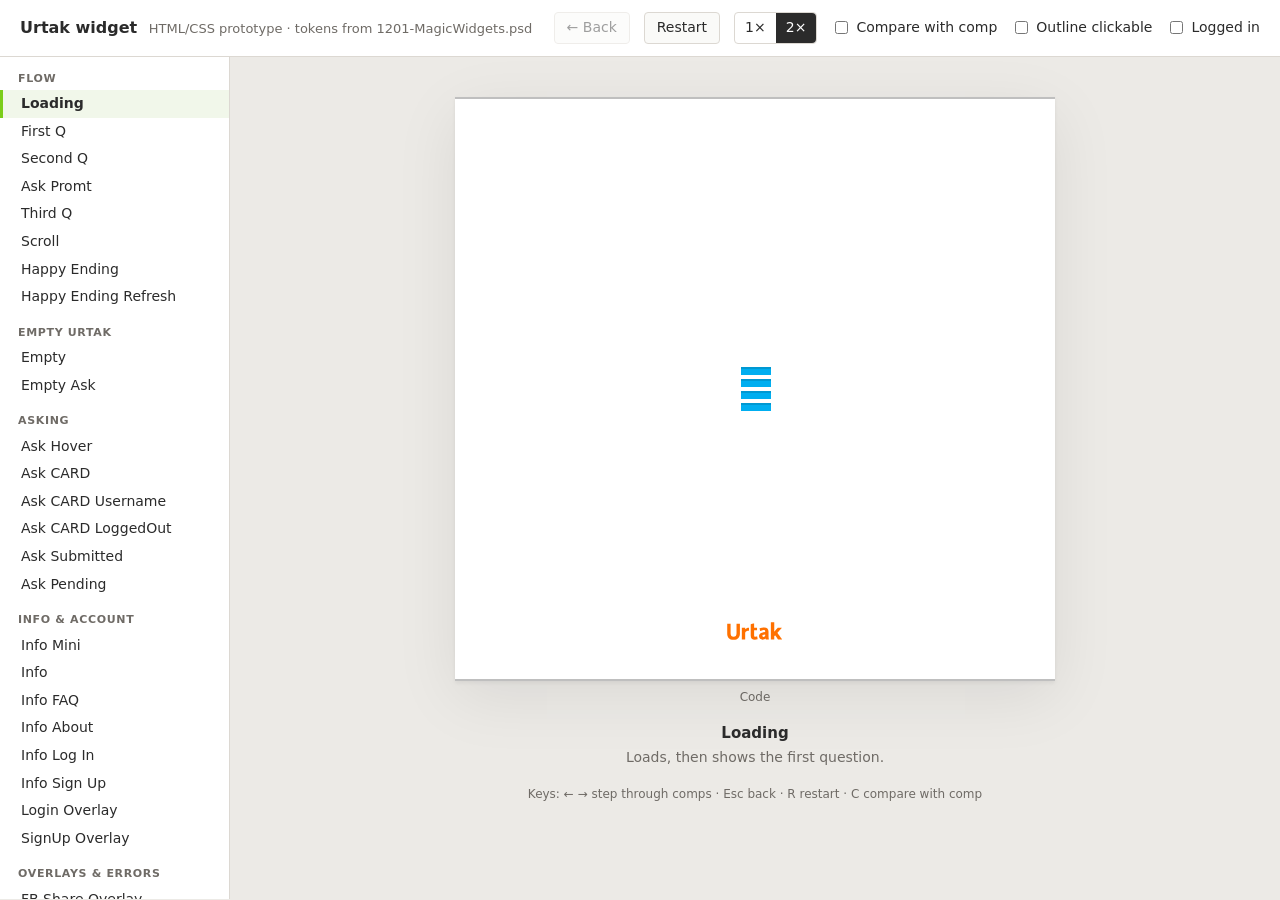
<file: prototype/index.html>
<!doctype html>
<html lang="en">
<head>
  <meta charset="utf-8">
  <meta name="viewport" content="width=device-width, initial-scale=1">
  <title>Urtak Widget Prototype</title>
  <link rel="stylesheet" href="tokens.css">
  <link rel="stylesheet" href="widget.css">
  <link rel="stylesheet" href="shell.css">
</head>
<body data-zoom="2">
<svg xmlns="http://www.w3.org/2000/svg" width="0" height="0" style="position:absolute" aria-hidden="true">
<!-- Icons: vector shapes from 1201-MagicWidgets.psd, converted to paths (hourglass drawn by hand). -->
<symbol id="i-down" viewBox="0 0 26 12"><path d="M24.46 1.00 C24.46 1.00 12.74 11.00 12.74 11.00 C12.74 11.00 1.02 1.00 1.02 1.00 C1.02 1.00 24.46 1.00 24.46 1.00 Z"/></symbol>
<symbol id="i-up" viewBox="0 0 26 13"><path d="M1.54 11.00 C1.54 11.00 13.26 1.00 13.26 1.00 C13.26 1.00 24.98 11.00 24.98 11.00 C24.98 11.00 1.54 11.00 1.54 11.00 Z"/></symbol>
<symbol id="i-link-circle" viewBox="0 0 23 23"><path d="M11.00 1.00 C16.52 1.00 21.00 5.48 21.00 11.00 C21.00 16.52 16.52 21.00 11.00 21.00 C5.48 21.00 1.00 16.52 1.00 11.00 C1.00 5.48 5.48 1.00 11.00 1.00 Z"/></symbol>
<symbol id="i-link" viewBox="0 0 14 14"><path fill-rule="evenodd" d="M11.84 5.66 C12.48 5.03 12.52 4.03 11.94 3.45 C11.94 3.45 10.52 2.03 10.52 2.03 C9.94 1.45 8.94 1.49 8.31 2.13 C8.31 2.13 5.99 4.44 5.99 4.44 C5.69 4.74 5.53 5.11 5.50 5.49 C5.12 5.52 4.75 5.69 4.45 5.98 C4.45 5.98 2.13 8.30 2.13 8.30 C1.50 8.94 1.45 9.93 2.04 10.52 C2.04 10.52 3.45 11.93 3.45 11.93 C4.04 12.52 5.03 12.47 5.67 11.83 C5.67 11.83 7.98 9.52 7.98 9.52 C8.28 9.22 8.44 8.85 8.48 8.47 C8.85 8.44 9.23 8.27 9.53 7.98 C9.53 7.98 11.84 5.66 11.84 5.66 Z M8.82 7.27 C8.61 7.48 8.27 7.49 8.08 7.30 C8.08 7.30 8.44 7.66 8.44 7.66 C8.44 7.66 7.66 8.43 7.66 8.43 C7.66 8.43 7.31 8.07 7.31 8.07 C7.50 8.27 7.49 8.60 7.28 8.81 C7.28 8.81 4.96 11.13 4.96 11.13 C4.75 11.34 4.42 11.35 4.22 11.16 C4.22 11.16 2.81 9.75 2.81 9.75 C2.62 9.55 2.63 9.22 2.84 9.01 C2.84 9.01 5.16 6.69 5.16 6.69 C5.36 6.48 5.70 6.47 5.90 6.66 C5.90 6.66 5.54 6.31 5.54 6.31 C5.54 6.31 6.31 5.53 6.31 5.53 C6.31 5.53 6.67 5.89 6.67 5.89 C6.48 5.70 6.49 5.36 6.70 5.15 C6.70 5.15 9.01 2.84 9.01 2.84 C9.22 2.62 9.56 2.61 9.75 2.80 C9.75 2.80 11.17 4.22 11.17 4.22 C11.36 4.41 11.34 4.75 11.13 4.96 C11.13 4.96 8.82 7.27 8.82 7.27 Z M8.92 5.05 C8.72 4.86 8.04 5.22 7.41 5.86 C7.41 5.86 7.02 6.24 7.02 6.24 C7.02 6.24 6.25 7.01 6.25 7.01 C6.25 7.01 5.86 7.40 5.86 7.40 C5.23 8.03 4.86 8.72 5.06 8.91 C5.25 9.10 5.93 8.74 6.57 8.10 C6.57 8.10 6.96 7.72 6.96 7.72 C6.96 7.72 7.73 6.95 7.73 6.95 C7.73 6.95 8.11 6.56 8.11 6.56 C8.75 5.93 9.11 5.25 8.92 5.05 Z"/></symbol>
<symbol id="i-fb-circle" viewBox="0 0 23 23"><path fill-rule="evenodd" d="M11.00 1.00 C16.52 1.00 21.00 5.48 21.00 11.00 C21.00 16.52 16.52 21.00 11.00 21.00 C5.48 21.00 1.00 16.52 1.00 11.00 C1.00 5.48 5.48 1.00 11.00 1.00 Z M11.86 10.87 C11.86 10.87 11.87 9.48 11.87 9.48 C11.87 8.75 11.94 8.36 12.98 8.36 C12.98 8.36 14.37 8.36 14.37 8.36 C14.37 8.36 14.37 5.58 14.37 5.58 C14.37 5.58 12.14 5.58 12.14 5.58 C9.47 5.58 8.53 6.93 8.53 9.20 C8.53 9.20 8.53 10.87 8.53 10.87 C8.53 10.87 6.86 10.87 6.86 10.87 C6.86 10.87 5.72 10.87 5.72 10.87 C5.72 10.87 5.72 13.66 5.72 13.66 C5.72 13.66 6.86 13.66 6.86 13.66 C6.86 13.66 8.53 13.66 8.53 13.66 C8.53 13.66 8.53 21.73 8.53 21.73 C8.53 21.73 11.86 21.73 11.86 21.73 C11.86 21.73 11.86 13.66 11.86 13.66 C11.86 13.66 14.09 13.66 14.09 13.66 C14.09 13.66 14.39 10.87 14.39 10.87 C14.39 10.87 11.86 10.87 11.86 10.87 Z"/></symbol>
<symbol id="i-tw-circle" viewBox="0 0 23 23"><path fill-rule="evenodd" d="M11.00 1.00 C16.52 1.00 21.00 5.48 21.00 11.00 C21.00 16.52 16.52 21.00 11.00 21.00 C5.48 21.00 1.00 16.52 1.00 11.00 C1.00 5.48 5.48 1.00 11.00 1.00 Z M14.28 11.07 C14.69 11.07 15.04 10.92 15.33 10.63 C15.62 10.34 15.77 9.99 15.77 9.58 C15.77 9.17 15.62 8.82 15.33 8.53 C15.03 8.24 14.68 8.09 14.27 8.09 C14.27 8.09 9.85 8.09 9.85 8.09 C9.85 8.09 9.85 6.60 9.85 6.60 C9.85 6.19 9.71 5.84 9.42 5.55 C9.13 5.26 8.78 5.11 8.37 5.11 C7.95 5.11 7.60 5.25 7.31 5.54 C7.02 5.83 6.87 6.18 6.87 6.60 C6.87 6.60 6.87 12.55 6.87 12.55 C6.87 13.78 7.31 14.82 8.18 15.70 C9.05 16.57 10.10 17.00 11.33 17.00 C11.33 17.00 14.28 17.00 14.28 17.00 C14.69 17.00 15.04 16.86 15.33 16.56 C15.62 16.27 15.77 15.92 15.77 15.51 C15.77 15.10 15.62 14.75 15.33 14.46 C15.04 14.17 14.68 14.02 14.28 14.02 C14.28 14.02 11.33 14.02 11.33 14.02 C10.92 14.02 10.57 13.88 10.28 13.59 C10.00 13.30 9.85 12.96 9.85 12.55 C9.85 12.55 9.85 11.07 9.85 11.07 C9.85 11.07 14.28 11.07 14.28 11.07 C14.28 11.07 14.28 11.07 14.28 11.07 Z"/></symbol>
<symbol id="i-fb-f" viewBox="0 0 10 19"><path d="M6.72 17.14 C6.72 17.14 3.77 17.14 3.77 17.14 C3.77 17.14 3.77 8.65 3.77 8.65 C3.77 8.65 1.23 8.65 1.23 8.65 C1.23 8.65 1.23 6.19 1.23 6.19 C1.23 6.19 3.77 6.19 3.77 6.19 C3.77 6.19 3.77 4.71 3.77 4.71 C3.77 2.70 4.60 1.51 6.97 1.51 C6.97 1.51 8.94 1.51 8.94 1.51 C8.94 1.51 8.94 3.97 8.94 3.97 C8.94 3.97 7.71 3.97 7.71 3.97 C6.79 3.97 6.73 4.32 6.73 4.96 C6.73 4.96 6.72 6.19 6.72 6.19 C6.72 6.19 8.95 6.19 8.95 6.19 C8.95 6.19 8.69 8.65 8.69 8.65 C8.69 8.65 6.72 8.65 6.72 8.65 C6.72 8.65 6.72 17.14 6.72 17.14 Z"/></symbol>
<symbol id="i-chev-left" viewBox="0 0 8 12"><path d="M6.98 10.41 C6.98 10.41 1.99 6.47 1.99 6.47 C1.99 6.47 6.98 1.57 6.98 1.57 C6.98 1.57 6.98 10.41 6.98 10.41 Z"/></symbol>
<symbol id="i-logo" viewBox="0 0 30 12"><path fill-rule="evenodd" d="M5.92 2.39 C5.92 2.39 5.76 2.39 5.76 2.39 C5.76 2.39 5.76 2.55 5.76 2.55 C5.76 2.55 5.76 7.12 5.76 7.12 C5.76 8.31 5.28 8.88 4.30 8.88 C3.31 8.88 2.80 8.29 2.80 7.12 C2.80 7.12 2.80 2.55 2.80 2.55 C2.80 2.55 2.80 2.39 2.80 2.39 C2.80 2.39 2.64 2.39 2.64 2.39 C2.64 2.39 1.27 2.39 1.27 2.39 C1.27 2.39 1.11 2.39 1.11 2.39 C1.11 2.39 1.11 2.55 1.11 2.55 C1.11 2.55 1.11 7.42 1.11 7.42 C1.11 7.98 1.23 8.80 1.77 9.44 C2.31 10.08 3.23 10.40 4.30 10.40 C5.38 10.40 6.14 10.07 6.71 9.45 C7.19 8.92 7.46 8.19 7.46 7.38 C7.46 7.38 7.46 2.55 7.46 2.55 C7.46 2.55 7.46 2.39 7.46 2.39 C7.46 2.39 7.30 2.39 7.30 2.39 C7.30 2.39 5.92 2.39 5.92 2.39 Z M11.99 4.34 C11.99 4.34 11.83 4.34 11.83 4.34 C11.08 4.34 10.55 4.61 10.09 5.18 C10.09 5.18 10.09 4.34 10.09 4.34 C10.09 4.34 8.57 4.34 8.57 4.34 C8.57 4.34 8.41 4.34 8.41 4.34 C8.41 4.34 8.41 4.50 8.41 4.50 C8.41 4.50 8.41 10.04 8.41 10.04 C8.41 10.04 8.41 10.19 8.41 10.19 C8.41 10.19 8.57 10.19 8.57 10.19 C8.57 10.19 9.94 10.19 9.94 10.19 C9.94 10.19 10.09 10.19 10.09 10.19 C10.09 10.19 10.09 10.04 10.09 10.04 C10.09 10.04 10.09 7.23 10.09 7.23 C10.09 5.96 11.26 5.87 11.83 5.87 C11.83 5.87 11.99 5.87 11.99 5.87 C11.99 5.87 11.99 4.34 11.99 4.34 Z M16.12 8.89 C16.12 8.89 16.09 8.73 16.09 8.73 C16.09 8.73 15.93 8.77 15.93 8.77 C15.89 8.78 15.84 8.79 15.79 8.80 C15.62 8.84 15.44 8.89 15.21 8.89 C14.74 8.89 14.56 8.68 14.56 8.15 C14.56 8.15 14.56 5.67 14.56 5.67 C14.56 5.67 15.87 5.67 15.87 5.67 C15.87 5.67 16.03 5.67 16.03 5.67 C16.03 5.67 16.03 5.51 16.03 5.51 C16.03 5.51 16.03 4.50 16.03 4.50 C16.03 4.50 16.03 4.34 16.03 4.34 C16.03 4.34 15.87 4.34 15.87 4.34 C15.87 4.34 14.56 4.34 14.56 4.34 C14.56 4.34 14.56 2.41 14.56 2.41 C14.56 2.41 14.56 2.21 14.56 2.21 C14.56 2.21 14.36 2.25 14.36 2.25 C14.36 2.25 12.98 2.58 12.98 2.58 C12.98 2.58 12.86 2.61 12.86 2.61 C12.86 2.61 12.86 2.74 12.86 2.74 C12.86 2.74 12.86 4.50 12.86 4.50 C12.86 4.50 12.86 5.51 12.86 5.51 C12.86 5.51 12.86 8.20 12.86 8.20 C12.86 9.64 13.55 10.34 14.96 10.34 C15.37 10.34 15.77 10.28 16.21 10.15 C16.21 10.15 16.34 10.11 16.34 10.11 C16.34 10.11 16.32 9.97 16.32 9.97 C16.32 9.97 16.12 8.89 16.12 8.89 Z M21.76 8.25 C21.76 8.25 21.76 6.36 21.76 6.36 C21.76 4.93 21.04 4.20 19.61 4.20 C18.78 4.20 18.03 4.44 17.40 4.68 C17.40 4.68 17.27 4.73 17.27 4.73 C17.27 4.73 17.31 4.87 17.31 4.87 C17.31 4.87 17.59 5.89 17.59 5.89 C17.59 5.89 17.64 6.06 17.64 6.06 C17.64 6.06 17.80 5.99 17.80 5.99 C18.45 5.71 19.05 5.56 19.50 5.56 C19.65 5.56 20.09 5.56 20.09 6.29 C20.09 6.29 20.09 6.56 20.09 6.56 C18.03 6.66 16.98 7.33 16.98 8.56 C16.98 9.79 17.90 10.34 18.81 10.34 C19.45 10.34 19.90 10.06 20.32 9.76 C20.34 9.86 20.36 9.97 20.39 10.08 C20.39 10.08 20.42 10.19 20.42 10.19 C20.42 10.19 20.54 10.19 20.54 10.19 C20.54 10.19 21.74 10.19 21.74 10.19 C21.74 10.19 21.92 10.19 21.92 10.19 C21.92 10.19 21.90 10.01 21.90 10.01 C21.81 9.47 21.76 8.81 21.76 8.25 Z M20.09 7.69 C20.09 7.69 20.09 8.52 20.09 8.52 C19.74 8.81 19.46 8.98 19.17 8.98 C18.84 8.98 18.68 8.80 18.68 8.43 C18.68 8.14 18.83 7.75 20.09 7.69 Z M28.39 9.94 C28.39 9.94 26.17 6.90 26.17 6.90 C26.17 6.90 28.24 4.60 28.24 4.60 C28.24 4.60 28.48 4.34 28.48 4.34 C28.48 4.34 28.13 4.34 28.13 4.34 C28.13 4.34 26.46 4.34 26.46 4.34 C26.46 4.34 26.39 4.34 26.39 4.34 C26.39 4.34 26.34 4.40 26.34 4.40 C26.34 4.40 24.63 6.41 24.63 6.41 C24.63 6.41 24.63 1.76 24.63 1.76 C24.63 1.76 24.63 1.60 24.63 1.60 C24.63 1.60 24.47 1.60 24.47 1.60 C24.47 1.60 23.09 1.60 23.09 1.60 C23.09 1.60 22.93 1.60 22.93 1.60 C22.93 1.60 22.93 1.76 22.93 1.76 C22.93 1.76 22.93 10.04 22.93 10.04 C22.93 10.04 22.93 10.19 22.93 10.19 C22.93 10.19 23.09 10.19 23.09 10.19 C23.09 10.19 24.47 10.19 24.47 10.19 C24.47 10.19 24.63 10.19 24.63 10.19 C24.63 10.19 24.63 10.04 24.63 10.04 C24.63 10.04 24.63 8.60 24.63 8.60 C24.63 8.60 25.08 8.10 25.08 8.10 C25.08 8.10 26.49 10.13 26.49 10.13 C26.49 10.13 26.54 10.19 26.54 10.19 C26.54 10.19 26.62 10.19 26.62 10.19 C26.62 10.19 28.26 10.19 28.26 10.19 C28.26 10.19 28.57 10.19 28.57 10.19 C28.57 10.19 28.39 9.94 28.39 9.94 Z"/></symbol>
<symbol id="i-check" viewBox="0 0 11 12"><path d="M4.06 10.05 C3.91 10.05 3.77 9.99 3.67 9.88 C3.67 9.88 1.38 7.43 1.38 7.43 C1.18 7.21 1.19 6.87 1.41 6.67 C1.63 6.46 1.97 6.47 2.18 6.69 C2.18 6.69 3.98 8.63 3.98 8.63 C3.98 8.63 8.24 2.00 8.24 2.00 C8.40 1.75 8.73 1.68 8.99 1.84 C9.24 2.00 9.31 2.34 9.15 2.59 C9.15 2.59 4.52 9.80 4.52 9.80 C4.43 9.94 4.28 10.04 4.11 10.05 C4.10 10.05 4.08 10.05 4.06 10.05 C4.06 10.05 4.06 10.05 4.06 10.05 Z"/></symbol>
<symbol id="i-sponsored" viewBox="0 0 12 12"><path fill-rule="evenodd" d="M6.00 0.00 C9.31 0.00 12.00 2.69 12.00 6.00 C12.00 9.31 9.31 12.00 6.00 12.00 C2.69 12.00 0.00 9.31 0.00 6.00 C0.00 2.69 2.69 0.00 6.00 0.00 Z M6.00 1.70 C8.37 1.70 10.30 3.63 10.30 6.00 C10.30 8.37 8.37 10.30 6.00 10.30 C3.63 10.30 1.70 8.37 1.70 6.00 C1.70 3.63 3.63 1.70 6.00 1.70 Z M6.00 3.40 C7.44 3.40 8.60 4.56 8.60 6.00 C8.60 7.44 7.44 8.60 6.00 8.60 C4.56 8.60 3.40 7.44 3.40 6.00 C3.40 4.56 4.56 3.40 6.00 3.40 Z"/></symbol>
<symbol id="i-twitter" viewBox="0 0 15 15"><path fill-rule="evenodd" d="M7.06 -0.12 C11.24 -0.12 14.62 3.27 14.62 7.46 C14.62 11.65 11.24 15.04 7.06 15.04 C2.89 15.04 -0.50 11.65 -0.50 7.46 C-0.50 3.27 2.89 -0.12 7.06 -0.12 Z M10.08 7.14 C10.41 7.14 10.70 7.02 10.94 6.78 C11.19 6.54 11.31 6.25 11.31 5.91 C11.31 5.58 11.19 5.29 10.94 5.05 C10.70 4.81 10.41 4.69 10.07 4.69 C10.07 4.69 6.43 4.69 6.43 4.69 C6.43 4.69 6.43 3.46 6.43 3.46 C6.43 3.12 6.31 2.83 6.07 2.59 C5.83 2.35 5.54 2.23 5.20 2.23 C4.86 2.23 4.57 2.34 4.33 2.58 C4.09 2.82 3.97 3.11 3.97 3.46 C3.97 3.46 3.97 8.36 3.97 8.36 C3.97 9.38 4.33 10.24 5.05 10.96 C5.76 11.68 6.63 12.04 7.64 12.04 C7.64 12.04 10.08 12.04 10.08 12.04 C10.41 12.04 10.70 11.92 10.94 11.68 C11.19 11.44 11.31 11.15 11.31 10.81 C11.31 10.47 11.19 10.18 10.94 9.94 C10.70 9.70 10.41 9.58 10.08 9.58 C10.08 9.58 7.64 9.58 7.64 9.58 C7.30 9.58 7.02 9.46 6.78 9.23 C6.54 8.99 6.43 8.70 6.43 8.36 C6.43 8.36 6.43 7.14 6.43 7.14 C6.43 7.14 10.08 7.14 10.08 7.14 C10.08 7.14 10.08 7.14 10.08 7.14 Z"/></symbol>
<symbol id="i-facebook" viewBox="0 0 15 16"><path fill-rule="evenodd" d="M7.53 -0.15 C11.72 -0.15 15.11 3.25 15.11 7.44 C15.11 11.63 11.72 15.02 7.53 15.02 C3.34 15.02 -0.06 11.63 -0.06 7.44 C-0.06 3.25 3.34 -0.15 7.53 -0.15 Z M7.90 7.42 C7.90 7.42 7.90 6.06 7.90 6.06 C7.90 5.46 7.96 5.14 8.82 5.14 C8.82 5.14 10.17 5.14 10.17 5.14 C10.17 5.14 10.17 2.84 10.17 2.84 C10.17 2.84 8.13 2.84 8.13 2.84 C5.92 2.84 5.14 3.96 5.14 5.83 C5.14 5.83 5.14 7.42 5.14 7.42 C5.14 7.42 3.77 7.42 3.77 7.42 C3.77 7.42 2.24 7.42 2.24 7.42 C2.24 7.42 2.24 9.51 2.24 9.51 C2.24 9.51 3.77 9.51 3.77 9.51 C3.77 9.51 5.14 9.51 5.14 9.51 C5.14 9.51 5.14 16.34 5.14 16.34 C5.14 16.34 7.90 16.34 7.90 16.34 C7.90 16.34 7.90 9.51 7.90 9.51 C7.90 9.51 10.10 9.51 10.10 9.51 C10.10 9.51 10.35 7.42 10.35 7.42 C10.35 7.42 7.90 7.42 7.90 7.42 Z"/></symbol>
<symbol id="i-star" viewBox="0 0 15 15"><path d="M7.51 -0.04 C7.51 -0.04 9.86 4.95 9.86 4.95 C9.86 4.95 15.09 4.85 15.09 4.85 C15.09 4.85 11.30 9.63 11.30 9.63 C11.30 9.63 12.64 14.99 12.64 14.99 C12.64 14.99 7.51 12.52 7.51 12.52 C7.51 12.52 2.44 14.99 2.44 14.99 C2.44 14.99 3.73 9.63 3.73 9.63 C3.73 9.63 -0.06 4.85 -0.06 4.85 C-0.06 4.85 5.17 4.95 5.17 4.95 C5.17 4.95 7.51 -0.04 7.51 -0.04 Z"/></symbol>
<symbol id="i-user" viewBox="0 0 10 12"><path d="M7.82 3.15 C7.82 4.90 6.56 6.32 5.00 6.32 C3.44 6.32 2.18 4.90 2.18 3.15 C2.18 1.39 3.44 -0.03 5.00 -0.03 C6.56 -0.03 7.82 1.39 7.82 3.15 Z M0.41 11.97 C0.41 9.04 2.46 7.03 5.00 7.03 C7.54 7.03 9.59 9.04 9.59 11.97 C9.59 11.97 0.41 11.97 0.41 11.97 Z"/></symbol>
<symbol id="i-flag" viewBox="0 0 8 13"><path fill-rule="evenodd" d="M5.04 8.67 C5.04 8.67 5.04 4.00 5.04 4.00 C5.04 4.00 7.95 6.34 7.95 6.34 C7.95 6.34 5.04 8.67 5.04 8.67 Z M0.78 12.99 C0.78 12.99 0.04 12.99 0.04 12.99 C0.04 12.99 0.04 0.49 0.04 0.49 C0.04 0.49 0.76 0.49 0.76 0.49 C0.76 0.49 0.76 0.89 0.76 0.89 C0.76 0.89 3.88 1.98 3.88 1.98 C3.88 1.98 3.88 7.47 3.88 7.47 C3.88 7.47 0.78 9.44 0.78 9.44 C0.78 9.44 0.78 12.99 0.78 12.99 Z"/></symbol>
<symbol id="i-refresh" viewBox="0 0 9 11"><path d="M1.50 6.59 C0.90 4.94 1.76 3.11 3.41 2.51 C4.04 2.28 4.71 2.26 5.36 2.44 C5.36 2.44 4.87 4.02 4.87 4.02 C4.87 4.02 7.52 2.62 7.52 2.62 C7.52 2.62 6.12 -0.03 6.12 -0.03 C6.12 -0.03 5.69 1.36 5.69 1.36 C4.81 1.11 3.89 1.14 3.03 1.45 C0.79 2.26 -0.36 4.74 0.45 6.97 C0.45 6.97 0.45 6.97 0.45 6.97 C0.45 6.97 0.79 6.25 0.79 6.25 C0.79 6.25 1.50 6.59 1.50 6.59 C1.50 6.59 1.50 6.59 1.50 6.59 Z M8.56 4.06 C8.56 4.06 8.23 4.78 8.23 4.78 C8.23 4.78 7.50 4.45 7.50 4.45 C8.08 6.09 7.23 7.90 5.59 8.50 C4.96 8.73 4.29 8.75 3.64 8.57 C3.64 8.57 4.13 6.98 4.13 6.98 C4.13 6.98 1.48 8.38 1.48 8.38 C1.48 8.38 2.88 11.03 2.88 11.03 C2.88 11.03 3.31 9.64 3.31 9.64 C3.52 9.70 3.72 9.75 3.93 9.78 C4.62 9.87 5.31 9.80 5.97 9.56 C7.05 9.16 7.92 8.37 8.41 7.33 C8.89 6.29 8.94 5.13 8.56 4.06 Z"/></symbol>
<symbol id="i-arrow-left" viewBox="0 0 4 7"><path d="M3.99 6.95 C3.99 6.95 0.39 3.52 0.39 3.52 C0.39 3.52 3.99 -0.01 3.99 -0.01 C3.99 -0.01 3.99 6.95 3.99 6.95 Z"/></symbol>
<symbol id="i-arrow-right" viewBox="0 0 4 7"><path d="M0.01 6.95 C0.01 6.95 3.61 3.52 3.61 3.52 C3.61 3.52 0.01 -0.01 0.01 -0.01 C0.01 -0.01 0.01 6.95 0.01 6.95 Z"/></symbol>
<symbol id="i-close-circle" viewBox="0 0 15 15"><path d="M7.50 -0.00 C11.64 -0.00 15.00 3.36 15.00 7.50 C15.00 11.64 11.64 15.00 7.50 15.00 C3.36 15.00 -0.00 11.64 -0.00 7.50 C-0.00 3.36 3.36 -0.00 7.50 -0.00 Z"/></symbol>
<symbol id="i-close-x" viewBox="0 0 7 7"><path d="M-0.35 0.79 C-0.35 0.79 0.77 -0.33 0.77 -0.33 C0.77 -0.33 7.06 5.96 7.06 5.96 C7.06 5.96 5.94 7.08 5.94 7.08 C5.94 7.08 -0.35 0.79 -0.35 0.79 Z M-0.32 6.01 C-0.32 6.01 5.97 -0.28 5.97 -0.28 C5.97 -0.28 7.12 0.86 7.12 0.86 C7.12 0.86 0.83 7.15 0.83 7.15 C0.83 7.15 -0.32 6.01 -0.32 6.01 Z"/></symbol>
<symbol id="i-twitter-t" viewBox="3.97 2.23 7.34 9.81"><path d="M10.08 7.14 C10.41 7.14 10.70 7.02 10.94 6.78 C11.19 6.54 11.31 6.25 11.31 5.91 C11.31 5.58 11.19 5.29 10.94 5.05 C10.70 4.81 10.41 4.69 10.07 4.69 C10.07 4.69 6.43 4.69 6.43 4.69 C6.43 4.69 6.43 3.46 6.43 3.46 C6.43 3.12 6.31 2.83 6.07 2.59 C5.83 2.35 5.54 2.23 5.20 2.23 C4.86 2.23 4.57 2.34 4.33 2.58 C4.09 2.82 3.97 3.11 3.97 3.46 C3.97 3.46 3.97 8.36 3.97 8.36 C3.97 9.38 4.33 10.24 5.05 10.96 C5.76 11.68 6.63 12.04 7.64 12.04 C7.64 12.04 10.08 12.04 10.08 12.04 C10.41 12.04 10.70 11.92 10.94 11.68 C11.19 11.44 11.31 11.15 11.31 10.81 C11.31 10.47 11.19 10.18 10.94 9.94 C10.70 9.70 10.41 9.58 10.08 9.58 C10.08 9.58 7.64 9.58 7.64 9.58 C7.30 9.58 7.02 9.46 6.78 9.23 C6.54 8.99 6.43 8.70 6.43 8.36 C6.43 8.36 6.43 7.14 6.43 7.14 C6.43 7.14 10.08 7.14 10.08 7.14 C10.08 7.14 10.08 7.14 10.08 7.14 Z"/></symbol>
<symbol id="i-hourglass" viewBox="0 0 12 14"><path fill-rule="evenodd" d="M0 0h12v1.5h-1.2v1.6c0 1.7-1.3 3-2.9 3.9 1.6.9 2.9 2.2 2.9 3.9v1.6H12V14H0v-1.5h1.2v-1.6c0-1.7 1.3-3 2.9-3.9C2.5 6.1 1.2 4.8 1.2 3.1V1.5H0zm2.7 1.5v1.6c0 1.2 1.1 2.3 3.3 3.1 2.2-.8 3.3-1.9 3.3-3.1V1.5zm0 11h6.6c-.2-1.4-1.6-2.4-3.3-3-1.7.6-3.1 1.6-3.3 3z"/></symbol>
</svg>

  <header class="bar">
    <h1>Urtak widget <span>HTML/CSS prototype · tokens from 1201-MagicWidgets.psd</span></h1>
    <div class="controls">
      <button id="back" type="button" disabled>← Back</button>
      <button id="restart" type="button">Restart</button>
      <fieldset class="seg" aria-label="Zoom">
        <label><input type="radio" name="zoom" value="1"><span>1×</span></label>
        <label><input type="radio" name="zoom" value="2" checked><span>2×</span></label>
      </fieldset>
      <label class="check"><input type="checkbox" id="compare"> Compare with comp</label>
      <label class="check"><input type="checkbox" id="outline"> Outline clickable</label>
      <label class="check"><input type="checkbox" id="login"> Logged in</label>
    </div>
  </header>

  <div class="layout">
    <nav id="states" aria-label="Layer comps"></nav>

    <main class="stage">
      <div class="pair">
        <figure class="frame">
          <div id="urtak" class="urtak"></div>
          <figcaption>Code</figcaption>
        </figure>
        <figure class="frame" id="comp">
          <img alt="" width="310" height="310">
          <figcaption>Photoshop comp</figcaption>
        </figure>
      </div>
      <div id="caption" class="caption" aria-live="polite">
        <strong class="comp"></strong>
        <p class="note"></p>
      </div>
      <p class="keys">Keys: ← → step through comps · Esc back · R restart · C compare with comp</p>
      <div id="toast" class="toast" role="status"></div>
    </main>
  </div>

  <script src="widget.js"></script>
  <script src="app.js"></script>
</body>
</html>
</file>
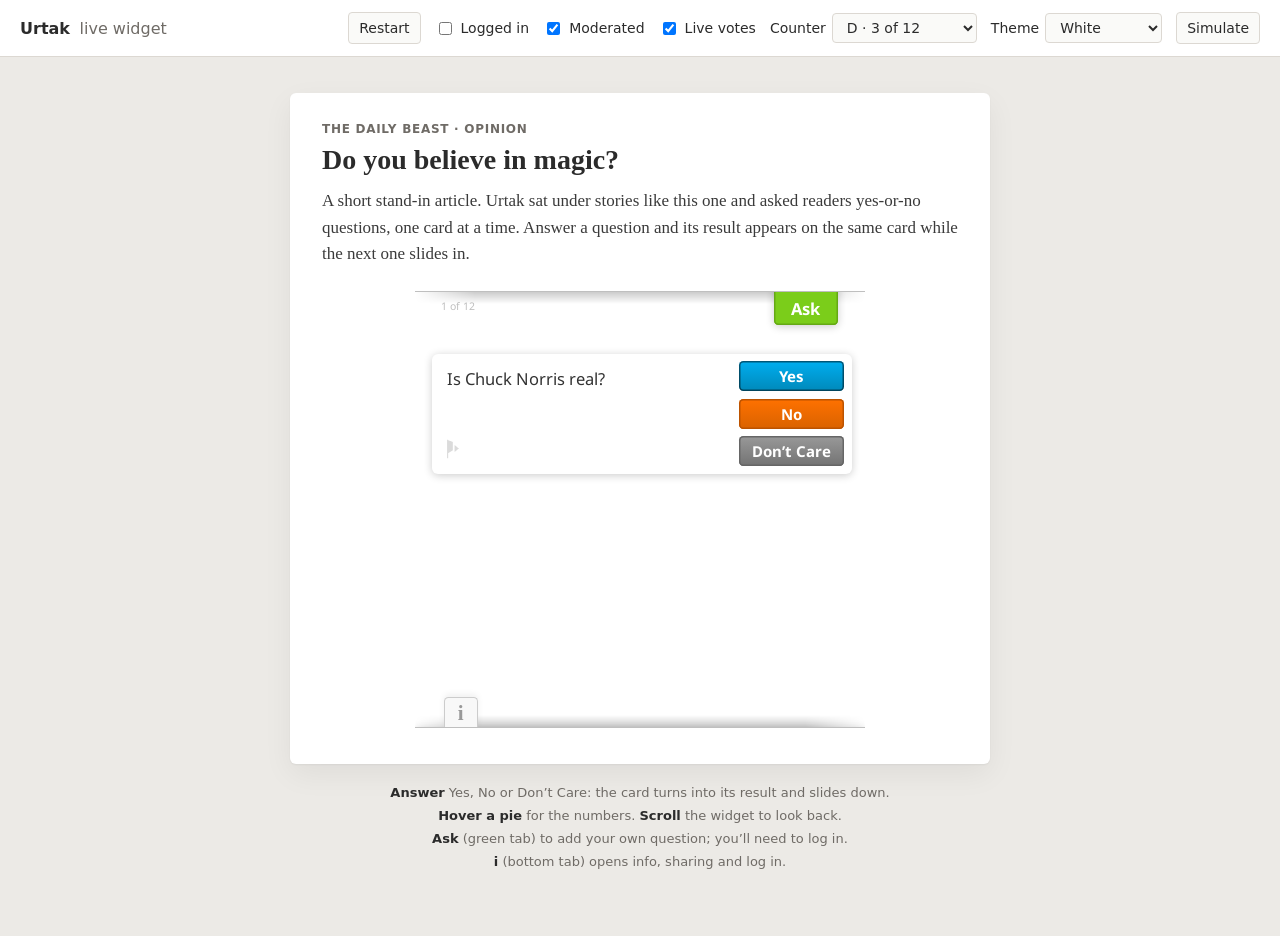
<file: widget/index.html>
<!doctype html>
<html lang="en">
<head>
  <meta charset="utf-8">
  <meta name="viewport" content="width=device-width, initial-scale=1">
  <title>Urtak Live Widget</title>
  <link rel="stylesheet" href="../prototype/tokens.css">
  <link rel="stylesheet" href="../prototype/widget.css">
  <link rel="stylesheet" href="live.css">
  <link rel="stylesheet" href="page.css">
</head>
<body>
<svg xmlns="http://www.w3.org/2000/svg" width="0" height="0" style="position:absolute" aria-hidden="true">
<!-- Icons: vector shapes from 1201-MagicWidgets.psd, converted to paths (hourglass drawn by hand). -->
<symbol id="i-down" viewBox="0 0 26 12"><path d="M24.46 1.00 C24.46 1.00 12.74 11.00 12.74 11.00 C12.74 11.00 1.02 1.00 1.02 1.00 C1.02 1.00 24.46 1.00 24.46 1.00 Z"/></symbol>
<symbol id="i-up" viewBox="0 0 26 13"><path d="M1.54 11.00 C1.54 11.00 13.26 1.00 13.26 1.00 C13.26 1.00 24.98 11.00 24.98 11.00 C24.98 11.00 1.54 11.00 1.54 11.00 Z"/></symbol>
<symbol id="i-link-circle" viewBox="0 0 23 23"><path d="M11.00 1.00 C16.52 1.00 21.00 5.48 21.00 11.00 C21.00 16.52 16.52 21.00 11.00 21.00 C5.48 21.00 1.00 16.52 1.00 11.00 C1.00 5.48 5.48 1.00 11.00 1.00 Z"/></symbol>
<symbol id="i-link" viewBox="0 0 14 14"><path fill-rule="evenodd" d="M11.84 5.66 C12.48 5.03 12.52 4.03 11.94 3.45 C11.94 3.45 10.52 2.03 10.52 2.03 C9.94 1.45 8.94 1.49 8.31 2.13 C8.31 2.13 5.99 4.44 5.99 4.44 C5.69 4.74 5.53 5.11 5.50 5.49 C5.12 5.52 4.75 5.69 4.45 5.98 C4.45 5.98 2.13 8.30 2.13 8.30 C1.50 8.94 1.45 9.93 2.04 10.52 C2.04 10.52 3.45 11.93 3.45 11.93 C4.04 12.52 5.03 12.47 5.67 11.83 C5.67 11.83 7.98 9.52 7.98 9.52 C8.28 9.22 8.44 8.85 8.48 8.47 C8.85 8.44 9.23 8.27 9.53 7.98 C9.53 7.98 11.84 5.66 11.84 5.66 Z M8.82 7.27 C8.61 7.48 8.27 7.49 8.08 7.30 C8.08 7.30 8.44 7.66 8.44 7.66 C8.44 7.66 7.66 8.43 7.66 8.43 C7.66 8.43 7.31 8.07 7.31 8.07 C7.50 8.27 7.49 8.60 7.28 8.81 C7.28 8.81 4.96 11.13 4.96 11.13 C4.75 11.34 4.42 11.35 4.22 11.16 C4.22 11.16 2.81 9.75 2.81 9.75 C2.62 9.55 2.63 9.22 2.84 9.01 C2.84 9.01 5.16 6.69 5.16 6.69 C5.36 6.48 5.70 6.47 5.90 6.66 C5.90 6.66 5.54 6.31 5.54 6.31 C5.54 6.31 6.31 5.53 6.31 5.53 C6.31 5.53 6.67 5.89 6.67 5.89 C6.48 5.70 6.49 5.36 6.70 5.15 C6.70 5.15 9.01 2.84 9.01 2.84 C9.22 2.62 9.56 2.61 9.75 2.80 C9.75 2.80 11.17 4.22 11.17 4.22 C11.36 4.41 11.34 4.75 11.13 4.96 C11.13 4.96 8.82 7.27 8.82 7.27 Z M8.92 5.05 C8.72 4.86 8.04 5.22 7.41 5.86 C7.41 5.86 7.02 6.24 7.02 6.24 C7.02 6.24 6.25 7.01 6.25 7.01 C6.25 7.01 5.86 7.40 5.86 7.40 C5.23 8.03 4.86 8.72 5.06 8.91 C5.25 9.10 5.93 8.74 6.57 8.10 C6.57 8.10 6.96 7.72 6.96 7.72 C6.96 7.72 7.73 6.95 7.73 6.95 C7.73 6.95 8.11 6.56 8.11 6.56 C8.75 5.93 9.11 5.25 8.92 5.05 Z"/></symbol>
<symbol id="i-fb-circle" viewBox="0 0 23 23"><path fill-rule="evenodd" d="M11.00 1.00 C16.52 1.00 21.00 5.48 21.00 11.00 C21.00 16.52 16.52 21.00 11.00 21.00 C5.48 21.00 1.00 16.52 1.00 11.00 C1.00 5.48 5.48 1.00 11.00 1.00 Z M11.86 10.87 C11.86 10.87 11.87 9.48 11.87 9.48 C11.87 8.75 11.94 8.36 12.98 8.36 C12.98 8.36 14.37 8.36 14.37 8.36 C14.37 8.36 14.37 5.58 14.37 5.58 C14.37 5.58 12.14 5.58 12.14 5.58 C9.47 5.58 8.53 6.93 8.53 9.20 C8.53 9.20 8.53 10.87 8.53 10.87 C8.53 10.87 6.86 10.87 6.86 10.87 C6.86 10.87 5.72 10.87 5.72 10.87 C5.72 10.87 5.72 13.66 5.72 13.66 C5.72 13.66 6.86 13.66 6.86 13.66 C6.86 13.66 8.53 13.66 8.53 13.66 C8.53 13.66 8.53 21.73 8.53 21.73 C8.53 21.73 11.86 21.73 11.86 21.73 C11.86 21.73 11.86 13.66 11.86 13.66 C11.86 13.66 14.09 13.66 14.09 13.66 C14.09 13.66 14.39 10.87 14.39 10.87 C14.39 10.87 11.86 10.87 11.86 10.87 Z"/></symbol>
<symbol id="i-tw-circle" viewBox="0 0 23 23"><path fill-rule="evenodd" d="M11.00 1.00 C16.52 1.00 21.00 5.48 21.00 11.00 C21.00 16.52 16.52 21.00 11.00 21.00 C5.48 21.00 1.00 16.52 1.00 11.00 C1.00 5.48 5.48 1.00 11.00 1.00 Z M14.28 11.07 C14.69 11.07 15.04 10.92 15.33 10.63 C15.62 10.34 15.77 9.99 15.77 9.58 C15.77 9.17 15.62 8.82 15.33 8.53 C15.03 8.24 14.68 8.09 14.27 8.09 C14.27 8.09 9.85 8.09 9.85 8.09 C9.85 8.09 9.85 6.60 9.85 6.60 C9.85 6.19 9.71 5.84 9.42 5.55 C9.13 5.26 8.78 5.11 8.37 5.11 C7.95 5.11 7.60 5.25 7.31 5.54 C7.02 5.83 6.87 6.18 6.87 6.60 C6.87 6.60 6.87 12.55 6.87 12.55 C6.87 13.78 7.31 14.82 8.18 15.70 C9.05 16.57 10.10 17.00 11.33 17.00 C11.33 17.00 14.28 17.00 14.28 17.00 C14.69 17.00 15.04 16.86 15.33 16.56 C15.62 16.27 15.77 15.92 15.77 15.51 C15.77 15.10 15.62 14.75 15.33 14.46 C15.04 14.17 14.68 14.02 14.28 14.02 C14.28 14.02 11.33 14.02 11.33 14.02 C10.92 14.02 10.57 13.88 10.28 13.59 C10.00 13.30 9.85 12.96 9.85 12.55 C9.85 12.55 9.85 11.07 9.85 11.07 C9.85 11.07 14.28 11.07 14.28 11.07 C14.28 11.07 14.28 11.07 14.28 11.07 Z"/></symbol>
<symbol id="i-fb-f" viewBox="0 0 10 19"><path d="M6.72 17.14 C6.72 17.14 3.77 17.14 3.77 17.14 C3.77 17.14 3.77 8.65 3.77 8.65 C3.77 8.65 1.23 8.65 1.23 8.65 C1.23 8.65 1.23 6.19 1.23 6.19 C1.23 6.19 3.77 6.19 3.77 6.19 C3.77 6.19 3.77 4.71 3.77 4.71 C3.77 2.70 4.60 1.51 6.97 1.51 C6.97 1.51 8.94 1.51 8.94 1.51 C8.94 1.51 8.94 3.97 8.94 3.97 C8.94 3.97 7.71 3.97 7.71 3.97 C6.79 3.97 6.73 4.32 6.73 4.96 C6.73 4.96 6.72 6.19 6.72 6.19 C6.72 6.19 8.95 6.19 8.95 6.19 C8.95 6.19 8.69 8.65 8.69 8.65 C8.69 8.65 6.72 8.65 6.72 8.65 C6.72 8.65 6.72 17.14 6.72 17.14 Z"/></symbol>
<symbol id="i-chev-left" viewBox="0 0 8 12"><path d="M6.98 10.41 C6.98 10.41 1.99 6.47 1.99 6.47 C1.99 6.47 6.98 1.57 6.98 1.57 C6.98 1.57 6.98 10.41 6.98 10.41 Z"/></symbol>
<symbol id="i-logo" viewBox="0 0 30 12"><path fill-rule="evenodd" d="M5.92 2.39 C5.92 2.39 5.76 2.39 5.76 2.39 C5.76 2.39 5.76 2.55 5.76 2.55 C5.76 2.55 5.76 7.12 5.76 7.12 C5.76 8.31 5.28 8.88 4.30 8.88 C3.31 8.88 2.80 8.29 2.80 7.12 C2.80 7.12 2.80 2.55 2.80 2.55 C2.80 2.55 2.80 2.39 2.80 2.39 C2.80 2.39 2.64 2.39 2.64 2.39 C2.64 2.39 1.27 2.39 1.27 2.39 C1.27 2.39 1.11 2.39 1.11 2.39 C1.11 2.39 1.11 2.55 1.11 2.55 C1.11 2.55 1.11 7.42 1.11 7.42 C1.11 7.98 1.23 8.80 1.77 9.44 C2.31 10.08 3.23 10.40 4.30 10.40 C5.38 10.40 6.14 10.07 6.71 9.45 C7.19 8.92 7.46 8.19 7.46 7.38 C7.46 7.38 7.46 2.55 7.46 2.55 C7.46 2.55 7.46 2.39 7.46 2.39 C7.46 2.39 7.30 2.39 7.30 2.39 C7.30 2.39 5.92 2.39 5.92 2.39 Z M11.99 4.34 C11.99 4.34 11.83 4.34 11.83 4.34 C11.08 4.34 10.55 4.61 10.09 5.18 C10.09 5.18 10.09 4.34 10.09 4.34 C10.09 4.34 8.57 4.34 8.57 4.34 C8.57 4.34 8.41 4.34 8.41 4.34 C8.41 4.34 8.41 4.50 8.41 4.50 C8.41 4.50 8.41 10.04 8.41 10.04 C8.41 10.04 8.41 10.19 8.41 10.19 C8.41 10.19 8.57 10.19 8.57 10.19 C8.57 10.19 9.94 10.19 9.94 10.19 C9.94 10.19 10.09 10.19 10.09 10.19 C10.09 10.19 10.09 10.04 10.09 10.04 C10.09 10.04 10.09 7.23 10.09 7.23 C10.09 5.96 11.26 5.87 11.83 5.87 C11.83 5.87 11.99 5.87 11.99 5.87 C11.99 5.87 11.99 4.34 11.99 4.34 Z M16.12 8.89 C16.12 8.89 16.09 8.73 16.09 8.73 C16.09 8.73 15.93 8.77 15.93 8.77 C15.89 8.78 15.84 8.79 15.79 8.80 C15.62 8.84 15.44 8.89 15.21 8.89 C14.74 8.89 14.56 8.68 14.56 8.15 C14.56 8.15 14.56 5.67 14.56 5.67 C14.56 5.67 15.87 5.67 15.87 5.67 C15.87 5.67 16.03 5.67 16.03 5.67 C16.03 5.67 16.03 5.51 16.03 5.51 C16.03 5.51 16.03 4.50 16.03 4.50 C16.03 4.50 16.03 4.34 16.03 4.34 C16.03 4.34 15.87 4.34 15.87 4.34 C15.87 4.34 14.56 4.34 14.56 4.34 C14.56 4.34 14.56 2.41 14.56 2.41 C14.56 2.41 14.56 2.21 14.56 2.21 C14.56 2.21 14.36 2.25 14.36 2.25 C14.36 2.25 12.98 2.58 12.98 2.58 C12.98 2.58 12.86 2.61 12.86 2.61 C12.86 2.61 12.86 2.74 12.86 2.74 C12.86 2.74 12.86 4.50 12.86 4.50 C12.86 4.50 12.86 5.51 12.86 5.51 C12.86 5.51 12.86 8.20 12.86 8.20 C12.86 9.64 13.55 10.34 14.96 10.34 C15.37 10.34 15.77 10.28 16.21 10.15 C16.21 10.15 16.34 10.11 16.34 10.11 C16.34 10.11 16.32 9.97 16.32 9.97 C16.32 9.97 16.12 8.89 16.12 8.89 Z M21.76 8.25 C21.76 8.25 21.76 6.36 21.76 6.36 C21.76 4.93 21.04 4.20 19.61 4.20 C18.78 4.20 18.03 4.44 17.40 4.68 C17.40 4.68 17.27 4.73 17.27 4.73 C17.27 4.73 17.31 4.87 17.31 4.87 C17.31 4.87 17.59 5.89 17.59 5.89 C17.59 5.89 17.64 6.06 17.64 6.06 C17.64 6.06 17.80 5.99 17.80 5.99 C18.45 5.71 19.05 5.56 19.50 5.56 C19.65 5.56 20.09 5.56 20.09 6.29 C20.09 6.29 20.09 6.56 20.09 6.56 C18.03 6.66 16.98 7.33 16.98 8.56 C16.98 9.79 17.90 10.34 18.81 10.34 C19.45 10.34 19.90 10.06 20.32 9.76 C20.34 9.86 20.36 9.97 20.39 10.08 C20.39 10.08 20.42 10.19 20.42 10.19 C20.42 10.19 20.54 10.19 20.54 10.19 C20.54 10.19 21.74 10.19 21.74 10.19 C21.74 10.19 21.92 10.19 21.92 10.19 C21.92 10.19 21.90 10.01 21.90 10.01 C21.81 9.47 21.76 8.81 21.76 8.25 Z M20.09 7.69 C20.09 7.69 20.09 8.52 20.09 8.52 C19.74 8.81 19.46 8.98 19.17 8.98 C18.84 8.98 18.68 8.80 18.68 8.43 C18.68 8.14 18.83 7.75 20.09 7.69 Z M28.39 9.94 C28.39 9.94 26.17 6.90 26.17 6.90 C26.17 6.90 28.24 4.60 28.24 4.60 C28.24 4.60 28.48 4.34 28.48 4.34 C28.48 4.34 28.13 4.34 28.13 4.34 C28.13 4.34 26.46 4.34 26.46 4.34 C26.46 4.34 26.39 4.34 26.39 4.34 C26.39 4.34 26.34 4.40 26.34 4.40 C26.34 4.40 24.63 6.41 24.63 6.41 C24.63 6.41 24.63 1.76 24.63 1.76 C24.63 1.76 24.63 1.60 24.63 1.60 C24.63 1.60 24.47 1.60 24.47 1.60 C24.47 1.60 23.09 1.60 23.09 1.60 C23.09 1.60 22.93 1.60 22.93 1.60 C22.93 1.60 22.93 1.76 22.93 1.76 C22.93 1.76 22.93 10.04 22.93 10.04 C22.93 10.04 22.93 10.19 22.93 10.19 C22.93 10.19 23.09 10.19 23.09 10.19 C23.09 10.19 24.47 10.19 24.47 10.19 C24.47 10.19 24.63 10.19 24.63 10.19 C24.63 10.19 24.63 10.04 24.63 10.04 C24.63 10.04 24.63 8.60 24.63 8.60 C24.63 8.60 25.08 8.10 25.08 8.10 C25.08 8.10 26.49 10.13 26.49 10.13 C26.49 10.13 26.54 10.19 26.54 10.19 C26.54 10.19 26.62 10.19 26.62 10.19 C26.62 10.19 28.26 10.19 28.26 10.19 C28.26 10.19 28.57 10.19 28.57 10.19 C28.57 10.19 28.39 9.94 28.39 9.94 Z"/></symbol>
<symbol id="i-check" viewBox="0 0 11 12"><path d="M4.06 10.05 C3.91 10.05 3.77 9.99 3.67 9.88 C3.67 9.88 1.38 7.43 1.38 7.43 C1.18 7.21 1.19 6.87 1.41 6.67 C1.63 6.46 1.97 6.47 2.18 6.69 C2.18 6.69 3.98 8.63 3.98 8.63 C3.98 8.63 8.24 2.00 8.24 2.00 C8.40 1.75 8.73 1.68 8.99 1.84 C9.24 2.00 9.31 2.34 9.15 2.59 C9.15 2.59 4.52 9.80 4.52 9.80 C4.43 9.94 4.28 10.04 4.11 10.05 C4.10 10.05 4.08 10.05 4.06 10.05 C4.06 10.05 4.06 10.05 4.06 10.05 Z"/></symbol>
<symbol id="i-sponsored" viewBox="0 0 12 12"><path fill-rule="evenodd" d="M6.00 0.00 C9.31 0.00 12.00 2.69 12.00 6.00 C12.00 9.31 9.31 12.00 6.00 12.00 C2.69 12.00 0.00 9.31 0.00 6.00 C0.00 2.69 2.69 0.00 6.00 0.00 Z M6.00 1.70 C8.37 1.70 10.30 3.63 10.30 6.00 C10.30 8.37 8.37 10.30 6.00 10.30 C3.63 10.30 1.70 8.37 1.70 6.00 C1.70 3.63 3.63 1.70 6.00 1.70 Z M6.00 3.40 C7.44 3.40 8.60 4.56 8.60 6.00 C8.60 7.44 7.44 8.60 6.00 8.60 C4.56 8.60 3.40 7.44 3.40 6.00 C3.40 4.56 4.56 3.40 6.00 3.40 Z"/></symbol>
<symbol id="i-twitter" viewBox="0 0 15 15"><path fill-rule="evenodd" d="M7.06 -0.12 C11.24 -0.12 14.62 3.27 14.62 7.46 C14.62 11.65 11.24 15.04 7.06 15.04 C2.89 15.04 -0.50 11.65 -0.50 7.46 C-0.50 3.27 2.89 -0.12 7.06 -0.12 Z M10.08 7.14 C10.41 7.14 10.70 7.02 10.94 6.78 C11.19 6.54 11.31 6.25 11.31 5.91 C11.31 5.58 11.19 5.29 10.94 5.05 C10.70 4.81 10.41 4.69 10.07 4.69 C10.07 4.69 6.43 4.69 6.43 4.69 C6.43 4.69 6.43 3.46 6.43 3.46 C6.43 3.12 6.31 2.83 6.07 2.59 C5.83 2.35 5.54 2.23 5.20 2.23 C4.86 2.23 4.57 2.34 4.33 2.58 C4.09 2.82 3.97 3.11 3.97 3.46 C3.97 3.46 3.97 8.36 3.97 8.36 C3.97 9.38 4.33 10.24 5.05 10.96 C5.76 11.68 6.63 12.04 7.64 12.04 C7.64 12.04 10.08 12.04 10.08 12.04 C10.41 12.04 10.70 11.92 10.94 11.68 C11.19 11.44 11.31 11.15 11.31 10.81 C11.31 10.47 11.19 10.18 10.94 9.94 C10.70 9.70 10.41 9.58 10.08 9.58 C10.08 9.58 7.64 9.58 7.64 9.58 C7.30 9.58 7.02 9.46 6.78 9.23 C6.54 8.99 6.43 8.70 6.43 8.36 C6.43 8.36 6.43 7.14 6.43 7.14 C6.43 7.14 10.08 7.14 10.08 7.14 C10.08 7.14 10.08 7.14 10.08 7.14 Z"/></symbol>
<symbol id="i-facebook" viewBox="0 0 15 16"><path fill-rule="evenodd" d="M7.53 -0.15 C11.72 -0.15 15.11 3.25 15.11 7.44 C15.11 11.63 11.72 15.02 7.53 15.02 C3.34 15.02 -0.06 11.63 -0.06 7.44 C-0.06 3.25 3.34 -0.15 7.53 -0.15 Z M7.90 7.42 C7.90 7.42 7.90 6.06 7.90 6.06 C7.90 5.46 7.96 5.14 8.82 5.14 C8.82 5.14 10.17 5.14 10.17 5.14 C10.17 5.14 10.17 2.84 10.17 2.84 C10.17 2.84 8.13 2.84 8.13 2.84 C5.92 2.84 5.14 3.96 5.14 5.83 C5.14 5.83 5.14 7.42 5.14 7.42 C5.14 7.42 3.77 7.42 3.77 7.42 C3.77 7.42 2.24 7.42 2.24 7.42 C2.24 7.42 2.24 9.51 2.24 9.51 C2.24 9.51 3.77 9.51 3.77 9.51 C3.77 9.51 5.14 9.51 5.14 9.51 C5.14 9.51 5.14 16.34 5.14 16.34 C5.14 16.34 7.90 16.34 7.90 16.34 C7.90 16.34 7.90 9.51 7.90 9.51 C7.90 9.51 10.10 9.51 10.10 9.51 C10.10 9.51 10.35 7.42 10.35 7.42 C10.35 7.42 7.90 7.42 7.90 7.42 Z"/></symbol>
<symbol id="i-star" viewBox="0 0 15 15"><path d="M7.51 -0.04 C7.51 -0.04 9.86 4.95 9.86 4.95 C9.86 4.95 15.09 4.85 15.09 4.85 C15.09 4.85 11.30 9.63 11.30 9.63 C11.30 9.63 12.64 14.99 12.64 14.99 C12.64 14.99 7.51 12.52 7.51 12.52 C7.51 12.52 2.44 14.99 2.44 14.99 C2.44 14.99 3.73 9.63 3.73 9.63 C3.73 9.63 -0.06 4.85 -0.06 4.85 C-0.06 4.85 5.17 4.95 5.17 4.95 C5.17 4.95 7.51 -0.04 7.51 -0.04 Z"/></symbol>
<symbol id="i-user" viewBox="0 0 10 12"><path d="M7.82 3.15 C7.82 4.90 6.56 6.32 5.00 6.32 C3.44 6.32 2.18 4.90 2.18 3.15 C2.18 1.39 3.44 -0.03 5.00 -0.03 C6.56 -0.03 7.82 1.39 7.82 3.15 Z M0.41 11.97 C0.41 9.04 2.46 7.03 5.00 7.03 C7.54 7.03 9.59 9.04 9.59 11.97 C9.59 11.97 0.41 11.97 0.41 11.97 Z"/></symbol>
<symbol id="i-flag" viewBox="0 0 8 13"><path fill-rule="evenodd" d="M5.04 8.67 C5.04 8.67 5.04 4.00 5.04 4.00 C5.04 4.00 7.95 6.34 7.95 6.34 C7.95 6.34 5.04 8.67 5.04 8.67 Z M0.78 12.99 C0.78 12.99 0.04 12.99 0.04 12.99 C0.04 12.99 0.04 0.49 0.04 0.49 C0.04 0.49 0.76 0.49 0.76 0.49 C0.76 0.49 0.76 0.89 0.76 0.89 C0.76 0.89 3.88 1.98 3.88 1.98 C3.88 1.98 3.88 7.47 3.88 7.47 C3.88 7.47 0.78 9.44 0.78 9.44 C0.78 9.44 0.78 12.99 0.78 12.99 Z"/></symbol>
<symbol id="i-refresh" viewBox="0 0 9 11"><path d="M1.50 6.59 C0.90 4.94 1.76 3.11 3.41 2.51 C4.04 2.28 4.71 2.26 5.36 2.44 C5.36 2.44 4.87 4.02 4.87 4.02 C4.87 4.02 7.52 2.62 7.52 2.62 C7.52 2.62 6.12 -0.03 6.12 -0.03 C6.12 -0.03 5.69 1.36 5.69 1.36 C4.81 1.11 3.89 1.14 3.03 1.45 C0.79 2.26 -0.36 4.74 0.45 6.97 C0.45 6.97 0.45 6.97 0.45 6.97 C0.45 6.97 0.79 6.25 0.79 6.25 C0.79 6.25 1.50 6.59 1.50 6.59 C1.50 6.59 1.50 6.59 1.50 6.59 Z M8.56 4.06 C8.56 4.06 8.23 4.78 8.23 4.78 C8.23 4.78 7.50 4.45 7.50 4.45 C8.08 6.09 7.23 7.90 5.59 8.50 C4.96 8.73 4.29 8.75 3.64 8.57 C3.64 8.57 4.13 6.98 4.13 6.98 C4.13 6.98 1.48 8.38 1.48 8.38 C1.48 8.38 2.88 11.03 2.88 11.03 C2.88 11.03 3.31 9.64 3.31 9.64 C3.52 9.70 3.72 9.75 3.93 9.78 C4.62 9.87 5.31 9.80 5.97 9.56 C7.05 9.16 7.92 8.37 8.41 7.33 C8.89 6.29 8.94 5.13 8.56 4.06 Z"/></symbol>
<symbol id="i-arrow-left" viewBox="0 0 4 7"><path d="M3.99 6.95 C3.99 6.95 0.39 3.52 0.39 3.52 C0.39 3.52 3.99 -0.01 3.99 -0.01 C3.99 -0.01 3.99 6.95 3.99 6.95 Z"/></symbol>
<symbol id="i-arrow-right" viewBox="0 0 4 7"><path d="M0.01 6.95 C0.01 6.95 3.61 3.52 3.61 3.52 C3.61 3.52 0.01 -0.01 0.01 -0.01 C0.01 -0.01 0.01 6.95 0.01 6.95 Z"/></symbol>
<symbol id="i-close-circle" viewBox="0 0 15 15"><path d="M7.50 -0.00 C11.64 -0.00 15.00 3.36 15.00 7.50 C15.00 11.64 11.64 15.00 7.50 15.00 C3.36 15.00 -0.00 11.64 -0.00 7.50 C-0.00 3.36 3.36 -0.00 7.50 -0.00 Z"/></symbol>
<symbol id="i-close-x" viewBox="0 0 7 7"><path d="M-0.35 0.79 C-0.35 0.79 0.77 -0.33 0.77 -0.33 C0.77 -0.33 7.06 5.96 7.06 5.96 C7.06 5.96 5.94 7.08 5.94 7.08 C5.94 7.08 -0.35 0.79 -0.35 0.79 Z M-0.32 6.01 C-0.32 6.01 5.97 -0.28 5.97 -0.28 C5.97 -0.28 7.12 0.86 7.12 0.86 C7.12 0.86 0.83 7.15 0.83 7.15 C0.83 7.15 -0.32 6.01 -0.32 6.01 Z"/></symbol>
<symbol id="i-twitter-t" viewBox="3.97 2.23 7.34 9.81"><path d="M10.08 7.14 C10.41 7.14 10.70 7.02 10.94 6.78 C11.19 6.54 11.31 6.25 11.31 5.91 C11.31 5.58 11.19 5.29 10.94 5.05 C10.70 4.81 10.41 4.69 10.07 4.69 C10.07 4.69 6.43 4.69 6.43 4.69 C6.43 4.69 6.43 3.46 6.43 3.46 C6.43 3.12 6.31 2.83 6.07 2.59 C5.83 2.35 5.54 2.23 5.20 2.23 C4.86 2.23 4.57 2.34 4.33 2.58 C4.09 2.82 3.97 3.11 3.97 3.46 C3.97 3.46 3.97 8.36 3.97 8.36 C3.97 9.38 4.33 10.24 5.05 10.96 C5.76 11.68 6.63 12.04 7.64 12.04 C7.64 12.04 10.08 12.04 10.08 12.04 C10.41 12.04 10.70 11.92 10.94 11.68 C11.19 11.44 11.31 11.15 11.31 10.81 C11.31 10.47 11.19 10.18 10.94 9.94 C10.70 9.70 10.41 9.58 10.08 9.58 C10.08 9.58 7.64 9.58 7.64 9.58 C7.30 9.58 7.02 9.46 6.78 9.23 C6.54 8.99 6.43 8.70 6.43 8.36 C6.43 8.36 6.43 7.14 6.43 7.14 C6.43 7.14 10.08 7.14 10.08 7.14 C10.08 7.14 10.08 7.14 10.08 7.14 Z"/></symbol>
<symbol id="i-hourglass" viewBox="0 0 12 14"><path fill-rule="evenodd" d="M0 0h12v1.5h-1.2v1.6c0 1.7-1.3 3-2.9 3.9 1.6.9 2.9 2.2 2.9 3.9v1.6H12V14H0v-1.5h1.2v-1.6c0-1.7 1.3-3 2.9-3.9C2.5 6.1 1.2 4.8 1.2 3.1V1.5H0zm2.7 1.5v1.6c0 1.2 1.1 2.3 3.3 3.1 2.2-.8 3.3-1.9 3.3-3.1V1.5zm0 11h6.6c-.2-1.4-1.6-2.4-3.3-3-1.7.6-3.1 1.6-3.3 3z"/></symbol>
</svg>

  <header class="bar">
    <h1>Urtak <span>live widget</span></h1>
    <div class="controls">
      <button id="restart" type="button">Restart</button>
      <label class="check"><input type="checkbox" id="loggedIn"> Logged in</label>
      <label class="check" title="Publisher approves reader questions before they go live"><input type="checkbox" id="moderation" checked> Moderated</label>
      <label class="check"><input type="checkbox" id="liveVotes" checked> Live votes</label>
      <label class="pick">Counter
        <select id="counter">
          <option value="none">None</option>
          <option value="a">A · grey bar</option>
          <option value="b">B · thin bar</option>
          <option value="c">C · 3/12</option>
          <option value="d" selected>D · 3 of 12</option>
          <option value="e">E · 9 left</option>
          <option value="f">F · 9 questions</option>
          <option value="g">G · dots</option>
          <option value="h">H · ticks</option>
        </select>
      </label>
      <label class="pick">Theme
        <select id="theme">
          <option value="">White</option>
          <option value="blue">Blue</option>
          <option value="orange">Orange</option>
          <option value="wood">Wood</option>
          <option value="sponsored">Sponsored</option>
        </select>
      </label>
      <details class="sim">
        <summary>Simulate</summary>
        <div>
          <button id="simNew" type="button">New questions arrive</button>
          <button id="simExpired" type="button">Session expired</button>
          <button id="simBlocked" type="button">Cookies blocked</button>
        </div>
      </details>
    </div>
  </header>

  <main class="stage">
    <article class="article">
      <p class="article__kicker">The Daily Beast · Opinion</p>
      <h2 class="article__title">Do you believe in magic?</h2>
      <p class="article__body">A short stand-in article. Urtak sat under stories like this one and asked readers yes-or-no questions, one card at a time. Answer a question and its result appears on the same card while the next one slides in.</p>
      <div class="embed">
        <div id="urtak" class="urtak urtak--live"></div>
      </div>
    </article>
    <ul class="hints">
      <li><b>Answer</b> Yes, No or Don’t Care: the card turns into its result and slides down.</li>
      <li><b>Hover a pie</b> for the numbers. <b>Scroll</b> the widget to look back.</li>
      <li><b>Ask</b> (green tab) to add your own question; you’ll need to log in.</li>
      <li><b>i</b> (bottom tab) opens info, sharing and log in.</li>
    </ul>
    <div id="toast" class="toast" role="status"></div>
  </main>

  <script src="../prototype/widget.js"></script>
  <script src="live.js"></script>
</body>
</html>
</file>
<file: prototype/tokens.css>
/* Urtak design tokens
 * Values come from 1201-MagicWidgets.psd (text layers, shape fills, layer styles, layer bounds).
 * Primitive tokens name raw values; semantic tokens (--urtak-*) say where they're used.
 * widget.css only references --urtak-* tokens.
 *
 * Photoshop → CSS notes
 *   Gradient angle: css = 90° − ps (PS 90° runs bottom→top, i.e. `to top`).
 *   Drop shadow at 120°, 1px distance ≈ `0 1px`. PS "size" is used as the CSS blur.
 */

@import url("https://fonts.googleapis.com/css2?family=Droid+Sans:wght@400;700&display=swap");

:root {
  /* ---------------------------------------------------------------- Palette */
  --blue-50:  #e9f4fc;   /* tab highlight, short-link pill */
  --blue-200: #a6dcf8;   /* link button */
  --blue-500: #00aef0;   /* Yes, links */
  --blue-600: #0089ba;   /* Yes gradient base */
  --blue-700: #0076a3;   /* Yes pie stroke, links on yellow */
  --blue-750: #2f84a7;   /* form button border */
  --sky-400:  #5bb7ec;   /* Custom01 background top */
  --sky-600:  #3994ce;   /* Custom01 background bottom */

  --orange-500: #ff7100; /* No, logotype */
  --orange-600: #d96200; /* No gradient base */
  --orange-700: #bc5300; /* No border / pie stroke */
  --orange-800: #df6300;

  --green-200: #c4df9b;
  --green-300: #b5e173;  /* prompt bar top */
  --green-350: #acd66d;  /* prompt bar bottom */
  --green-500: #7bcd1a;  /* Ask tab, Show Username, go buttons */
  --green-550: #6bb217;  /* Ask tab hover */
  --green-600: #65a915;  /* Ask tab border */
  --green-700: #3b9840;  /* go button base, lightbox border */
  --green-900: #0a6b37;  /* text on green */
  --green-950: #042a16;  /* text on go button */

  --red-50:  #ffeeea;    /* flag YES highlight */
  --red-500: #e93d0f;    /* Remove, close tab, flagged */
  --red-700: #bb0000;    /* close tab border */

  --yellow-400: #ffd906; /* log-in notice bottom */
  --yellow-300: #ffe812; /* log-in notice top */

  --gray-0:   #ffffff;
  --gray-25:  #fdfdfd;
  --gray-40:  #fafafa;
  --gray-50:  #f8f8f8;
  --gray-60:  #f5f7f6;   /* loading screen, text fields */
  --gray-100: #f2f2f2;
  --gray-140: #e9e9e9;   /* pending notice top */
  --gray-150: #e6e6e6;
  --gray-175: #e5e5e5;   /* idle icons */
  --gray-200: #dcdcdc;
  --gray-210: #dbdbdb;
  --gray-225: #cfcfcf;   /* pending notice bottom */
  --gray-300: #cccccc;
  --gray-400: #bfbfbf;   /* frame rule, faint text */
  --gray-500: #999999;
  --gray-550: #737373;
  --gray-600: #666666;
  --gray-800: #333333;
  --gray-1000: #000000;

  --facebook-300: #4a6ca7;
  --facebook-400: #4171aa;
  --facebook-500: #3b5998;
  --twitter-200: #9fe7eb;
  --twitter-250: #94e7ec;
  --twitter-500: #1e97cd;
  --twitter-600: #1b8abb;
  --twitter-900: #344c4d;

  --sponsor-red: #b02c2a;   /* sampled from the Coca-Cola backdrop */
  --sponsor-mist-100: #c8cfd3;
  --sponsor-mist-300: #a8bdc9;
  --sponsor-mist-400: #9ac0d1;

  --wood-300: #e3ab0a;
  --wood-500: #d69600;
  --wood-700: #c17a00;

  /* ------------------------------------------------------------- Typography */
  --font-sans: "Droid Sans", "Noto Sans", "Open Sans", Arial, sans-serif;
  --font-sponsor: Arial, "Helvetica Neue", sans-serif;   /* sponsored copy is set in Arial */
  --font-icon-serif: Georgia, "Times New Roman", serif;   /* the "i" glyph */

  --font-size-7: 7px;
  --font-size-8: 8px;
  --font-size-9: 9px;
  --font-size-10: 10px;
  --font-size-11: 11px;
  --font-size-12: 12px;
  --font-size-13: 13px;
  --font-size-14: 14px;
  --font-size-15: 15px;
  --font-size-20: 20px;

  --line-height-13: 13px;
  --line-height-16: 16px;
  --line-height-19: 19px;
  --line-height-auto: 1.2;      /* Photoshop auto leading */

  --font-weight-regular: 400;
  --font-weight-bold: 700;
  --letter-spacing-form: 0.025em; /* PS tracking 25 */

  /* ------------------------------------------------------------------ Space */
  --space-1: 1px;
  --space-2: 2px;
  --space-3: 3px;
  --space-4: 4px;
  --space-5: 5px;
  --space-6: 6px;
  --space-8: 8px;
  --space-10: 10px;
  --space-12: 12px;
  --space-15: 15px;
  --space-20: 20px;
  --space-30: 30px;

  /* ----------------------------------------------------------------- Radius */
  --radius-0: 0;
  --radius-1: 1px;
  --radius-2: 2px;
  --radius-3: 3px;
  --radius-4: 4px;
  --radius-round: 50%;

  /* ---------------------------------------------------------------- Opacity */
  --alpha-5: 0.05;
  --alpha-10: 0.1;
  --alpha-20: 0.2;
  --alpha-26: 0.26;
  --alpha-30: 0.3;
  --alpha-50: 0.5;
  --alpha-80: 0.8;
  --alpha-90: 0.9;

  /* ----------------------------------------------------------------- Motion */
  --duration-fast: 140ms;
  --duration-base: 220ms;
  --duration-slow: 320ms;
  --ease-out: cubic-bezier(0.2, 0.7, 0.2, 1);

  /* =================================================== Semantic: Urtak widget */

  /* Text */
  --urtak-font: var(--font-sans);
  --urtak-text: var(--gray-800);
  --urtak-text-muted: var(--gray-600);
  --urtak-text-subtle: var(--gray-500);
  --urtak-text-faint: var(--gray-400);
  --urtak-text-placeholder: var(--gray-500);
  --urtak-text-on-color: var(--gray-0);
  --urtak-text-strong: var(--gray-1000);
  --urtak-separator: var(--gray-300);
  --urtak-sponsor-font: var(--font-sponsor);
  --urtak-focus-ring: 0 0 0 2px var(--blue-200);
  --urtak-link: var(--blue-500);
  --urtak-link-strong: var(--blue-700);
  --urtak-yes: var(--blue-500);
  --urtak-no: var(--orange-500);
  --urtak-danger: var(--red-500);
  --urtak-positive: var(--green-500);
  --urtak-body-size: var(--font-size-11);
  --urtak-meta-size: var(--font-size-9);
  --urtak-button-size: var(--font-size-10);
  --urtak-title-size: var(--font-size-13);

  /* Frame */
  --urtak-width: 300px;
  --urtak-height: 290px;
  --urtak-bg: var(--gray-0);
  --urtak-stream-bg: var(--gray-0);
  --urtak-rule: var(--gray-400);
  --urtak-curl-shadow: rgb(0 0 0 / 0.2);
  --urtak-curl-depth: 8px;
  --urtak-curl-fade: 40px;

  /* Stream layout (cards sit at x 11, first card at y 41, 30px apart) */
  --urtak-stream-pad-x: 11px;
  --urtak-stream-pad-top: 41px;
  --urtak-stream-pad-bottom: 40px;
  --urtak-card-gap: 30px;

  /* Card */
  --urtak-card-width: 280px;
  --urtak-card-height: 80px;
  --urtak-card-pad: 10px;
  --urtak-card-bg: var(--gray-0);
  --urtak-card-radius: var(--radius-4);   /* cards, notices and the prompt bar */
  --urtak-card-shadow: 0 1px 6px rgb(0 0 0 / 0.2);
  --urtak-card-shadow-ask: 0 1px 5px rgb(0 0 0 / 0.1), inset 0 0 0 1px rgb(204 204 204 / 0.5);
  --urtak-card-shadow-empty: 0 1px 2px rgb(0 0 0 / 0.1), inset 0 0 0 1px rgb(204 204 204 / 0.5);
  --urtak-card-sponsored-opacity: var(--alpha-80);
  --urtak-question-width: 170px;
  --urtak-input-rule: var(--gray-150);
  --urtak-input-rule-pitch: 15px;
  --urtak-caret: var(--gray-800);

  /* Answer buttons (70×20, 5px apart) */
  --urtak-button-width: 70px;
  --urtak-button-height: 20px;
  --urtak-button-gap: 5px;
  --urtak-button-radius: var(--radius-3);
  --urtak-button-text: var(--gray-0);
  --urtak-button-yes: linear-gradient(to top, var(--blue-600), var(--blue-500));
  --urtak-button-yes-border: rgb(0 0 0 / 0.5);
  --urtak-button-no: linear-gradient(to top, var(--orange-600), var(--orange-500));
  --urtak-button-no-border: var(--orange-700);
  --urtak-button-neutral: linear-gradient(to top, var(--gray-550), var(--gray-500));
  --urtak-button-neutral-border: var(--gray-600);
  --urtak-button-hover-filter: brightness(1.08);
  --urtak-button-active-filter: brightness(0.92);
  --urtak-button-disabled-opacity: var(--alpha-50);

  /* Result pie (60px). Gap, stroke and min angle are in the pie's 60-unit viewBox (read by widget.js). */
  --urtak-pie-size: 60px;
  --urtak-pie-yes-top: var(--blue-500);
  --urtak-pie-yes-bottom: var(--blue-600);
  --urtak-pie-yes-stroke: var(--blue-700);
  --urtak-pie-no-top: var(--orange-500);
  --urtak-pie-no-bottom: var(--orange-600);
  --urtak-pie-no-stroke: var(--orange-700);
  --urtak-pie-gap: 2px;            /* white gap between Yes and No, even along both edges */
  --urtak-pie-stroke-width: 1px;   /* dark outline on every edge of each wedge */
  --urtak-pie-min-angle: 10deg;    /* a 1% share still shows as a sliver */
  --urtak-pie-cover: rgb(255 255 255 / 0.9);
  --urtak-pie-pending-opacity: 0.1;
  --urtak-numbers-label-width: 28px;

  /* Icons */
  --urtak-icon-idle: var(--gray-175);
  --urtak-icon-twitter: rgb(159 231 235 / 0.5);
  --urtak-icon-facebook: rgb(59 89 152 / 0.5);
  --urtak-twitter: var(--twitter-200);
  --urtak-twitter-ink: var(--twitter-600);
  --urtak-on-twitter: var(--twitter-900);
  --urtak-facebook: var(--facebook-500);
  --urtak-facebook-share: var(--facebook-300);
  --urtak-on-facebook: var(--gray-50);
  --urtak-link-chip: var(--blue-200);
  --urtak-star-on: var(--yellow-400);
  --urtak-flag-idle: var(--gray-210);
  --urtak-flag-on: var(--gray-500);
  --urtak-flag-highlight: var(--red-50);

  /* Notice bars (280×30, 7px pointer) */
  --urtak-notice-height: 30px;
  --urtak-notice-pad-x: 10px;
  --urtak-notice-pointer: 7px;
  --urtak-notice-positive: linear-gradient(to top, var(--green-350), var(--green-300));
  --urtak-notice-positive-text: var(--green-900);
  --urtak-notice-positive-solid: var(--green-300);
  --urtak-notice-warning: linear-gradient(to top, var(--yellow-400), var(--yellow-300));
  --urtak-notice-warning-solid: var(--yellow-300);
  --urtak-notice-neutral: linear-gradient(to top, var(--gray-210), var(--gray-150));
  --urtak-notice-neutral-solid: var(--gray-150);
  --urtak-notice-pending: linear-gradient(to top, var(--gray-225), var(--gray-140));
  --urtak-notice-pending-solid: var(--gray-140);
  --urtak-plus-bg: var(--green-500);
  --urtak-plus-size: 16px;
  --urtak-plus-bar: 8px;           /* plus arms, as in the comps: 8px long, 2px thick */
  --urtak-plus-stroke: 2px;

  /* Tabs */
  --urtak-tab-shadow: 0 1px 6px rgb(0 0 0 / 0.2);
  --urtak-tab-radius: var(--radius-3);
  --urtak-ask-tab-bg: var(--green-500);
  --urtak-ask-tab-bg-hover: var(--green-550);
  --urtak-ask-tab-border: var(--green-600);
  --urtak-close-tab-bg: var(--red-500);
  --urtak-close-tab-border: var(--red-700);
  --urtak-info-tab-bg: var(--gray-50);
  --urtak-info-tab-border: var(--gray-300);
  --urtak-info-tab-glyph: var(--gray-500);
  --urtak-info-tab-glyph-open: var(--gray-600);
  --urtak-info-tab-shadow: 0 -2px 4px rgb(0 0 0 / 0.06);

  /* Info drawer */
  --urtak-drawer-bg: var(--gray-0);
  --urtak-drawer-bar-bg: var(--gray-50);
  --urtak-drawer-border: var(--gray-300);
  --urtak-drawer-shadow: 0 1px 6px rgb(0 0 0 / 0.2);
  --urtak-drawer-dimmer: rgb(0 0 0 / 0.1);
  --urtak-drawer-mini-top: 258px;
  --urtak-drawer-open-top: 49px;
  --urtak-drawer-bar-height: 28px;
  --urtak-drawer-tab-width: 23px;
  --urtak-drawer-tab-height: 20px;
  --urtak-menu-highlight: var(--blue-50);
  --urtak-divider: rgb(0 0 0 / 0.1);
  --urtak-close-chip: rgb(102 102 102 / 0.5);

  /* Forms (drawer) */
  --urtak-field-height: 33px;
  --urtak-field-bg: var(--gray-25);
  --urtak-field-shadow: inset 0 1px 3px rgb(0 0 0 / 0.55), inset 0 0 0 1px rgb(0 0 0 / 0.4);
  --urtak-field-text: rgb(0 0 0 / 0.3);
  --urtak-form-button-height: 31px;
  --urtak-form-button-gloss: inset 0 1px 1px rgb(255 255 255 / 0.7);
  --urtak-form-button-overlay: linear-gradient(to top, rgb(0 118 163 / 0.36), rgb(0 174 240 / 0.36));
  --urtak-form-button-border: var(--blue-750);
  --urtak-form-primary: var(--blue-500);
  --urtak-form-primary-text: var(--blue-700);
  --urtak-form-facebook: var(--facebook-400);
  --urtak-form-twitter: var(--twitter-250);
  --urtak-form-twitter-text: var(--twitter-500);
  --urtak-form-divider-text: var(--gray-400);
  --urtak-form-icon-rule-dark: rgb(0 0 0 / 0.2);
  --urtak-form-icon-rule-light: rgb(248 248 248 / 0.2);
  --urtak-back-emboss: drop-shadow(0 2px 0 var(--gray-0));

  /* Lightbox */
  --urtak-overlay-dimmer: rgb(0 0 0 / 0.3);
  --urtak-lightbox-bg: var(--gray-0);
  --urtak-lightbox-shadow: 0 0 10px rgb(0 0 0 / 0.6);
  --urtak-lightbox-ring: 4px;
  --urtak-lightbox-ring-neutral: rgb(102 102 102 / 0.5);
  --urtak-lightbox-ring-facebook: rgb(59 89 152 / 0.6);
  --urtak-lightbox-ring-twitter: rgb(159 231 235 / 0.5);
  --urtak-lightbox-ring-positive: rgb(59 152 64 / 0.5);
  --urtak-lightbox-title: var(--gray-600);
  --urtak-lightbox-input-bg: var(--gray-60);
  --urtak-lightbox-input-shadow: inset 0 0 3px rgb(0 0 0 / 0.3);
  --urtak-lightbox-button-overlay: linear-gradient(to top, rgb(0 0 0 / 0.18), rgb(0 0 0 / 0));
  --urtak-lightbox-button-border: inset 0 0 0 1px rgb(0 0 0 / 0.5);
  --urtak-close-chip-light: var(--gray-200);
  --urtak-go: linear-gradient(to top, var(--green-700), var(--green-500));
  --urtak-go-border: var(--green-900);
  --urtak-go-text: var(--gray-800);
  --urtak-go-shadow: 0 1px 1px rgb(0 0 0 / 0.2);
  --urtak-on-positive: var(--green-950);

  /* Loading */
  --urtak-loading-bg: var(--gray-0);
  --urtak-logo: var(--orange-500);
  --urtak-loader-bar-width: 15px;
  --urtak-loader-bar-height: 4px;
  --urtak-loader-gap: 2px;
  --urtak-loader-from: var(--blue-500);
  --urtak-loader-to: var(--orange-500);
  --urtak-loader-bar-shade: inset 0 1px 0 rgb(0 0 0 / 0.12);

  /* Scroll */
  --urtak-scroll-hint-size: 54px;
  --urtak-scroll-hint-hidden: 0.4;       /* share of the circle tucked past the widget's edge */
  --urtak-scroll-hint-arrow-shift: 0.2;  /* arrow moved off the circle's centre, away from the edge */
  --urtak-scroll-hint-bg: rgb(0 0 0 / 0.05);
  --urtak-scroll-hint-arrow: rgb(102 102 102 / 0.26);
  --urtak-scrollbar-track: rgb(0 0 0 / 0.08);
  --urtak-scrollbar-thumb: linear-gradient(to left, rgb(0 0 0 / 0.26), rgb(0 0 0 / 0.2));
  --urtak-scrollbar-scale: 0.25;   /* the PSD's bar (13px track, 9px thumb) at a quarter width */
  --urtak-scrollbar-track-width: calc(13px * var(--urtak-scrollbar-scale));
  --urtak-scrollbar-width: calc(9px * var(--urtak-scrollbar-scale));
  --urtak-scrollbar-inset: calc(2px * var(--urtak-scrollbar-scale));

  /* Live widget motion (widget/live.css, read by widget/live.js) */
  --urtak-live-morph: 420ms;        /* pending → approved, notices */
  --urtak-live-crossfade: 600ms;    /* buttons ⇄ result on the same card */
  --urtak-live-crossfade-gap: 150ms; /* the result waits this long, so the card dips toward white mid-fade */
  --urtak-live-crossfade-out: cubic-bezier(0.2, 0, 0.4, 1); /* outgoing face drops off early */
  --urtak-live-crossfade-in: cubic-bezier(0.5, 0, 0.6, 1);  /* incoming face builds up late */
  --urtak-live-pressed-delay: 100ms;/* the button you pressed fades out this much later */
  --urtak-live-slide-delay: 260ms;  /* the stream starts sliding once the crossfade is under way */
  --urtak-live-slide: 1100ms;       /* stream slides down for a new card */
  --urtak-live-collapse: 320ms;     /* a card or notice folds away */
  --urtak-live-sweep: 900ms;        /* pie slice sweeps to its share */
  --urtak-live-fade: 180ms;
  --urtak-live-ease: cubic-bezier(0.2, 0.8, 0.2, 1);
  --urtak-live-slide-ease: cubic-bezier(0.45, 0, 0.2, 1);   /* soft start, long settle */
  --urtak-live-enter-offset: -36px;
  --urtak-live-flash: rgb(123 205 26 / 0.55);
  --urtak-answer-dontcare: var(--gray-500);
  --urtak-refresh-height: 26px;
  --urtak-refresh-icon-bg: var(--gray-200);
  --urtak-refresh-icon: var(--gray-500);

  /* Progress counter */
  --urtak-counter-track: var(--gray-100);
  --urtak-counter-fill: var(--gray-150);
  --urtak-counter-text: var(--gray-400);
}

/* ------------------------------------------------------------------ Themes */
/* Publishers re-skin the stream by overriding tokens only. */

[data-urtak-theme="blue"] {           /* Custom01: "Blue Gradient" layer, PS 82° */
  --urtak-stream-bg: linear-gradient(8deg, var(--sky-600), var(--sky-400));
}

[data-urtak-theme="orange"] {         /* "Orange Gradient" layer, PS 82° */
  --urtak-stream-bg: linear-gradient(8deg, var(--orange-800), var(--orange-500));
}

[data-urtak-theme="wood"] {           /* Custom02: wood photo approximated with gradients */
  --urtak-stream-bg:
    repeating-linear-gradient(90deg, rgb(0 0 0 / 0) 0 57px, rgb(120 60 0 / 0.35) 57px 58px, rgb(255 230 150 / 0.25) 58px 59px),
    repeating-linear-gradient(90deg, rgb(0 0 0 / 0) 0 3px, rgb(140 80 0 / 0.08) 3px 4px, rgb(0 0 0 / 0) 4px 9px, rgb(255 210 80 / 0.12) 9px 11px),
    linear-gradient(90deg, var(--wood-500), var(--wood-300) 18%, var(--wood-700) 36%, var(--wood-500) 52%, var(--wood-300) 70%, var(--wood-700) 86%, var(--wood-500));
}

[data-urtak-theme="sponsored"] {      /* Sponsored: stands in for the sponsor's photo */
  --urtak-stream-bg:
    radial-gradient(120px 220px at 0% 85%, var(--sponsor-red), transparent 70%),
    linear-gradient(90deg, var(--sponsor-mist-100), var(--sponsor-mist-300) 60%, var(--sponsor-mist-400));
}
</file>
<file: prototype/widget.css>
/* Urtak widget. Uses tokens from tokens.css only.
 * Geometry follows the PSD's "Widget Norrow 300": a 300×290 frame, 280×80 cards at x 11,
 * first card at y 41, 30px apart; answer buttons 70×20 at card x 205. */

.urtak {
  --u-z-logo: 0;
  --u-z-stream: 1;
  --u-z-hint: 2;        /* more-above / more-below arrows float over the cards */
  --u-z-counter: 2;
  --u-z-curl: 3;
  --u-z-tab: 4;
  --u-z-drawer-dimmer: 5;
  --u-z-drawer: 6;
  --u-z-loading: 7;
  --u-z-overlay: 8;

  position: relative;
  box-sizing: content-box;
  width: var(--urtak-width);
  height: var(--urtak-height);
  border-block: 1px solid var(--urtak-rule);
  background: var(--urtak-bg);
  overflow: hidden;
  font-family: var(--urtak-font);
  font-size: var(--urtak-body-size);
  line-height: var(--line-height-auto);
  color: var(--urtak-text);
  text-align: left;
  -webkit-font-smoothing: antialiased;
  isolation: isolate;
}
:where(.urtak) *, :where(.urtak) *::before, :where(.urtak) *::after { box-sizing: border-box; }
:where(.urtak) :is(p, dl, dd, ul) { margin: 0; padding: 0; }
:where(.urtak) button {
  font: inherit; color: inherit; margin: 0; padding: 0; border: 0;
  background: none; cursor: pointer; text-align: inherit;
}
.urtak :focus-visible { outline: 2px solid var(--urtak-link); outline-offset: 1px; }
.u-visually-hidden { position: absolute; width: 1px; height: 1px; overflow: hidden; clip-path: inset(50%); white-space: nowrap; }

.u-icon { display: block; width: 100%; height: 100%; fill: currentColor; }

/* ------------------------------------------------------------------ Frame */

.u-viewport {
  position: absolute; inset: 0;
  background: var(--urtak-stream-bg);
  overflow: hidden;
}

.u-stream {
  position: relative;
  z-index: var(--u-z-stream);
  padding: var(--urtak-stream-pad-top) var(--urtak-stream-pad-x) var(--urtak-stream-pad-bottom);
  transition: transform var(--duration-base) var(--ease-out);
}
.u-stream > * + * { margin-top: var(--urtak-card-gap); }

/* The curled inset shadow along the top and bottom rules. */
.u-curl { position: absolute; inset: 0; z-index: var(--u-z-curl); pointer-events: none; }
.u-curl::before, .u-curl::after {
  content: ""; position: absolute; left: 0; right: 0; height: var(--urtak-curl-depth);
  -webkit-mask: linear-gradient(to right, transparent, #000 var(--urtak-curl-fade), #000 calc(100% - var(--urtak-curl-fade)), transparent);
          mask: linear-gradient(to right, transparent, #000 var(--urtak-curl-fade), #000 calc(100% - var(--urtak-curl-fade)), transparent);
}
.u-curl::before { top: 0; background: linear-gradient(to bottom, var(--urtak-curl-shadow), transparent); }
.u-curl::after { bottom: 0; background: linear-gradient(to top, var(--urtak-curl-shadow), transparent); }

.u-logo {
  position: absolute; left: 136px; top: 255px; z-index: var(--u-z-logo);
  width: 30px; height: 12px; color: var(--urtak-logo);
}

/* ------------------------------------------------------------------- Card */

.u-card {
  position: relative;
  width: var(--urtak-card-width);
  height: var(--urtak-card-height);
  border-radius: var(--urtak-card-radius);
  background: var(--urtak-card-bg);
  box-shadow: var(--urtak-card-shadow);
}

.u-answers {
  position: absolute; left: 205px; top: var(--urtak-button-gap);
  display: grid; gap: var(--urtak-button-gap);
  transition: opacity var(--duration-fast);
}
.u-answers.is-dim { opacity: var(--urtak-button-disabled-opacity); }
.u-answers.is-dim .u-btn { cursor: default; filter: none; }

.u-btn {
  display: block;
  width: var(--urtak-button-width);
  height: var(--urtak-button-height);
  border-radius: var(--urtak-button-radius);
  font-size: var(--urtak-button-size);
  font-weight: var(--font-weight-bold);
  line-height: var(--urtak-button-height);
  text-align: center;
  color: var(--urtak-button-text);
  transition: filter var(--duration-fast);
}
.u-btn:hover { filter: var(--urtak-button-hover-filter); }
.u-btn:active { filter: var(--urtak-button-active-filter); }
.u-btn--yes { background: var(--urtak-button-yes); box-shadow: inset 0 0 0 1px var(--urtak-button-yes-border); }
.u-btn--no { background: var(--urtak-button-no); box-shadow: inset 0 0 0 1px var(--urtak-button-no-border); }
.u-btn--neutral { background: var(--urtak-button-neutral); box-shadow: inset 0 0 0 1px var(--urtak-button-neutral-border); }

/* Question card */
.u-q__text, .u-result__text {
  position: absolute; left: var(--urtak-card-pad); top: var(--urtak-card-pad);
  width: var(--urtak-question-width);
}
.u-q--sponsored .u-q__text { font-family: var(--urtak-sponsor-font); line-height: var(--line-height-13); }

.u-flag {
  position: absolute; left: var(--urtak-card-pad); top: 57px;
  display: flex; align-items: center; gap: 6px;
  font-size: var(--urtak-meta-size); line-height: var(--line-height-13);
  color: var(--urtak-text-muted);
}
.u-flag .u-icon--flag, .u-flag__toggle { width: 8px; height: 13px; }
.u-flag__toggle { display: block; color: var(--urtak-flag-idle); }
.u-flag__toggle:hover, .u-flag.is-on .u-icon--flag { color: var(--urtak-flag-on); }
.u-flag__yes {
  padding: 0 2px; margin-left: 1px;
  background: var(--urtak-flag-highlight);
  color: var(--urtak-danger);
}

.u-q__sponsor {
  position: absolute; left: var(--urtak-card-pad); top: 58px;
  display: flex; align-items: center; gap: 2px;
  font-size: var(--urtak-meta-size); color: var(--urtak-text-subtle);
}
.u-q__sponsor .u-icon { width: 12px; height: 12px; color: var(--urtak-icon-idle); }

/* Ask card: a lined notepad with your own answer buttons */
.u-ask { box-shadow: var(--urtak-card-shadow-ask); }
.u-ask--empty { box-shadow: var(--urtak-card-shadow-empty); }

.u-ask__input {
  position: absolute; left: var(--urtak-card-pad); top: 5px;
  display: block; width: 172px; height: calc(var(--urtak-input-rule-pitch) * 3);
  padding: 0; border: 0; outline: 0; resize: none; overflow: hidden;
  font: inherit; line-height: var(--urtak-input-rule-pitch); color: var(--urtak-text);
  caret-color: var(--urtak-caret);
  background: repeating-linear-gradient(to bottom,
    transparent 0 calc(var(--urtak-input-rule-pitch) - 2px),
    var(--urtak-input-rule) calc(var(--urtak-input-rule-pitch) - 2px) calc(var(--urtak-input-rule-pitch) - 1px),
    transparent calc(var(--urtak-input-rule-pitch) - 1px) var(--urtak-input-rule-pitch));
}
/* The lined paper is the focus cue, so no browser outline or ring. */
.urtak .u-ask__input:focus,
.urtak .u-ask__input:focus-visible { outline: 0; box-shadow: none; }
.u-ask__input::placeholder { color: var(--urtak-text-placeholder); opacity: 1; }
.u-ask--empty .u-ask__input { top: 7px; height: calc(var(--urtak-input-rule-pitch) * 4); font-size: var(--font-size-12); }

.u-byline {
  font-size: var(--urtak-meta-size); line-height: var(--line-height-13);
  color: var(--urtak-text-faint); white-space: nowrap;
}
.u-ask .u-byline { position: absolute; left: 9px; top: 57px; }
.u-sep { color: var(--urtak-separator); }

.u-link { color: var(--urtak-link); }
.u-link:hover { text-decoration: underline; }
.u-link--positive { color: var(--urtak-positive); }
.u-link--danger { color: var(--urtak-danger); }
.u-link--strong { font-weight: var(--font-weight-bold); }

/* Result card */
.u-answer { font-weight: var(--font-weight-bold); }
.u-answer--yes { color: var(--urtak-yes); }
.u-answer--no { color: var(--urtak-no); }

.u-result__chart {
  position: absolute; left: 210px; top: var(--urtak-card-pad);
  width: var(--urtak-pie-size); height: var(--urtak-pie-size);
}

/* Wedge paths come from widget.js (pieShapes); colours and stroke come from here. */
.u-pie {
  position: relative;
  width: var(--urtak-pie-size); height: var(--urtak-pie-size);
}
.u-pie__svg { position: absolute; inset: 0; width: 100%; height: 100%; overflow: visible; }
.u-pie__wedge { stroke-width: var(--urtak-pie-stroke-width); stroke-linejoin: round; }
.u-pie__wedge--yes { stroke: var(--urtak-pie-yes-stroke); }
.u-pie__wedge--no { stroke: var(--urtak-pie-no-stroke); }
.u-pie__stop--yes-bottom { stop-color: var(--urtak-pie-yes-bottom); }
.u-pie__stop--yes-top { stop-color: var(--urtak-pie-yes-top); }
.u-pie__stop--no-bottom { stop-color: var(--urtak-pie-no-bottom); }
.u-pie__stop--no-top { stop-color: var(--urtak-pie-no-top); }
.u-pie.is-pending .u-pie__svg { opacity: var(--urtak-pie-pending-opacity); }
.u-pie__pending {
  position: absolute; left: 50%; top: 50%; width: 12px; height: 14px; translate: -50% -50%;
  color: var(--urtak-text-subtle); opacity: var(--alpha-30);
}

.u-numbers {
  position: absolute; inset: 0;
  display: grid; grid-template-columns: var(--urtak-numbers-label-width) 1fr; column-gap: 6px;
  align-content: center;
  background: var(--urtak-pie-cover);
  line-height: 12px;
}
.u-numbers dt { text-align: right; }
.u-numbers .is-yes { color: var(--urtak-yes); }
.u-numbers .is-no { color: var(--urtak-no); }

.u-social {
  position: absolute; left: var(--urtak-card-pad); top: 55px;
  display: flex; align-items: center; gap: 6px;
}
.u-social__btn { display: block; width: 15px; height: 15px; color: var(--urtak-icon-idle); transition: color var(--duration-fast); }
.u-result--social-on .u-social__btn--twitter { color: var(--urtak-icon-twitter); }
.u-result--social-on .u-social__btn--facebook { color: var(--urtak-icon-facebook); }
.u-social__btn--twitter:hover { color: var(--urtak-twitter); }
.u-social__btn--facebook:hover { color: var(--urtak-facebook); }
.u-social__btn--star:hover { color: var(--urtak-text-faint); }
.u-social__btn.is-on { color: var(--urtak-star-on); }
.u-social .u-byline { margin-left: -1px; }
.u-result--social-off .u-social { top: 58px; gap: 5px; left: 9px; }
.u-result--social-off .u-social__btn { width: 12px; height: 12px; }
.u-result.is-mine .u-byline { color: var(--urtak-text-subtle); }

[data-urtak-theme="sponsored"] .u-result { opacity: var(--urtak-card-sponsored-opacity); }

/* ------------------------------------------------------------ Notice bars */

.u-notice {
  --u-notice-solid: transparent;
  position: relative;
  display: flex; align-items: center;
  width: var(--urtak-card-width);
  min-height: var(--urtak-notice-height);
  padding: 0 var(--urtak-notice-pad-x);
  border-radius: var(--urtak-card-radius);
  line-height: var(--line-height-13);
}
.u-notice--tall { min-height: 46px; padding-block: 8px; }
.u-notice p { padding-right: 20px; }
.u-notice--positive { background: var(--urtak-notice-positive); color: var(--urtak-notice-positive-text); --u-notice-solid: var(--urtak-notice-positive-solid); }
.u-notice--warning { background: var(--urtak-notice-warning); --u-notice-solid: var(--urtak-notice-warning-solid); }
.u-notice--neutral { background: var(--urtak-notice-neutral); --u-notice-solid: var(--urtak-notice-neutral-solid); }
.u-notice--pending { background: var(--urtak-notice-pending); --u-notice-solid: var(--urtak-notice-pending-solid); }
.u-notice--warning .u-link { color: var(--urtak-link-strong); }

.u-notice--up::before, .u-notice--down::after {
  content: ""; position: absolute; left: 50%; translate: -50% 0;
  border: var(--urtak-notice-pointer) solid transparent;
}
.u-notice--up::before { bottom: 100%; border-bottom-color: var(--u-notice-solid); border-top-width: 0; }
.u-notice--down::after { top: 100%; border-top-color: var(--u-notice-solid); border-bottom-width: 0; filter: brightness(0.96); }

/* Notices hug the card they point at. */
.u-stream > .u-notice--up { margin-top: var(--urtak-notice-pointer); }
.u-stream > .u-notice--up + * { margin-top: 21px; }
.u-stream > .u-notice--down { margin-top: 19px; }
.u-stream > .u-notice--down + * { margin-top: calc(17px); }

/* "Ask your own Yes or No question." bar */
.u-prompt {
  position: relative;
  display: flex; align-items: center;
  width: var(--urtak-card-width); height: var(--urtak-notice-height);
  padding: 0 var(--urtak-notice-pad-x);
  border-radius: var(--urtak-card-radius);
  background: var(--urtak-notice-positive);
  color: var(--urtak-notice-positive-text);
  transition: filter var(--duration-fast);
}
.u-prompt:hover { filter: brightness(1.04); }
/* The plus is two bars drawn on the circle (a "+" glyph sat off-centre, depending on the font). */
.u-plus {
  position: absolute; right: 10px; top: 50%; translate: 0 -50%;
  width: var(--urtak-plus-size); height: var(--urtak-plus-size); border-radius: var(--radius-round);
  color: var(--urtak-text-on-color);
  background:
    linear-gradient(currentColor 0 0) center / var(--urtak-plus-bar) var(--urtak-plus-stroke) no-repeat,
    linear-gradient(currentColor 0 0) center / var(--urtak-plus-stroke) var(--urtak-plus-bar) no-repeat,
    var(--urtak-plus-bg);
}

/* ------------------------------------------------------------------- Tabs */

.u-tab {
  position: absolute; top: -5px; z-index: var(--u-z-tab);
  height: 27px; padding-top: 5px;
  border-radius: 0 0 var(--urtak-tab-radius) var(--urtak-tab-radius);
  color: var(--urtak-text-on-color);
  font-weight: var(--font-weight-bold); text-align: center;
  line-height: 17px;
  transition: background-color var(--duration-fast), box-shadow var(--duration-fast);
}
.u-tab--ask {
  left: 239px; width: 43px;
  background: var(--urtak-ask-tab-bg);
  box-shadow: inset 0 0 0 1px var(--urtak-ask-tab-border), var(--urtak-tab-shadow);
}
.u-tab--ask:hover, .u-tab--ask.is-hover {
  background: var(--urtak-ask-tab-bg-hover);
  box-shadow: 0 0 0 1px var(--urtak-ask-tab-border), var(--urtak-tab-shadow);
}
.u-tab--close {
  left: 259px; width: 23px;
  background: var(--urtak-close-tab-bg);
  box-shadow: inset 0 0 0 1px var(--urtak-close-tab-border), var(--urtak-tab-shadow);
}
.u-tab--close .u-icon { width: 8px; height: 8px; margin: 4px auto 0; }

/* -------------------------------------------------------------- Info drawer */

.u-dimmer { position: absolute; inset: 0; background: var(--urtak-overlay-dimmer); }
.u-dimmer--drawer { z-index: var(--u-z-drawer-dimmer); background: var(--urtak-drawer-dimmer); }

.u-drawer {
  --u-drawer-top: var(--urtak-height);
  position: absolute; left: 0; right: 0; top: var(--u-drawer-top);
  height: calc(var(--urtak-height) - var(--urtak-drawer-open-top));
  z-index: var(--u-z-drawer);
  transition: top var(--duration-slow) var(--ease-out);
}
.u-drawer[data-pos="mini"] { --u-drawer-top: var(--urtak-drawer-mini-top); }
.u-drawer[data-pos="open"] { --u-drawer-top: var(--urtak-drawer-open-top); }

.u-drawer__panel {
  position: absolute; inset: 0;
  background: var(--urtak-drawer-bg);
  border-top: 1px solid var(--urtak-drawer-border);
  box-shadow: var(--urtak-drawer-shadow);
}
.u-drawer[data-pos="mini"] .u-drawer__panel { background: var(--urtak-drawer-bar-bg); }

.u-drawer__tab {
  position: absolute; left: 19px; top: calc(var(--urtak-drawer-tab-height) * -1);
  z-index: 1;
  width: var(--urtak-drawer-tab-width); height: calc(var(--urtak-drawer-tab-height) + 1px);
  background: var(--urtak-info-tab-bg);
  border: 1px solid var(--urtak-info-tab-border); border-bottom: 0;
  border-radius: var(--urtak-tab-radius) var(--urtak-tab-radius) 0 0;
  box-shadow: var(--urtak-info-tab-shadow);
  font-family: var(--font-icon-serif); font-size: var(--font-size-14);
  font-weight: var(--font-weight-bold);
  color: var(--urtak-info-tab-glyph); text-align: center;
  line-height: 19px;
}
.u-drawer[data-pos="mini"] .u-drawer__tab,
.u-drawer[data-pos="open"] .u-drawer__tab { color: var(--urtak-info-tab-glyph-open); }

.u-drawer__close {
  position: absolute; left: 31px; top: -33px; z-index: 2;
  width: 23px; height: 23px; border-radius: var(--radius-round);
  background: var(--urtak-close-chip); color: var(--urtak-text-on-color);
  display: grid; place-items: center;
}
.u-drawer__close .u-icon { width: 9px; height: 9px; }

.u-drawer__bar {
  display: flex; align-items: center; justify-content: space-between; gap: 8px;
  height: var(--urtak-drawer-bar-height);
  padding: 0 9px 0 11px;
  background: var(--urtak-drawer-bar-bg);
  white-space: nowrap;
}
.u-drawer__bar--mini { align-items: flex-start; padding-top: 11px; height: auto; }
.u-stats { color: var(--urtak-text-muted); }
.u-auth-links b { font-weight: var(--font-weight-bold); color: var(--urtak-text); }
.u-sep-dark { color: var(--urtak-text); margin: 0 2px; }

.u-back { display: inline-flex; align-items: center; gap: 4px; color: var(--urtak-text); }
.u-back .u-icon { width: 8px; height: 12px; color: var(--urtak-text-subtle); filter: var(--urtak-back-emboss); }

.u-menu {
  display: flex; gap: 10px;
  margin-top: 3px; padding: 0 6px 2px;
  border-bottom: 1px solid var(--urtak-divider);
}
.u-menu__item { display: block; padding: 3px 4px; line-height: 12px; color: var(--urtak-link); }
.u-menu__item.is-current { background: var(--urtak-menu-highlight); color: var(--urtak-text); font-weight: var(--font-weight-bold); }
.u-menu__item:not(.is-current):hover { text-decoration: underline; }

.u-drawer__content { padding: 11px 19px 0 10px; line-height: var(--line-height-16); }
.u-copy + .u-copy, .u-copy + .u-share, .u-copy + .u-faq, .u-copy + .u-cta { margin-top: var(--line-height-16); }
.u-copy__meta { color: var(--urtak-text-subtle); }
.u-caps { text-transform: uppercase; }
.u-faq { list-style: none; }

.u-share { position: relative; }
.u-share__label { color: var(--urtak-text-subtle); }
.u-share__explore { position: absolute; right: 0; top: 0; }
.u-share__row { display: flex; align-items: center; gap: 7px; margin-top: 8px; }
.u-share__btn { display: block; width: 23px; height: 23px; transition: filter var(--duration-fast); }
.u-share__btn:hover, .u-share__link:hover { filter: brightness(1.06); }
.u-share__btn--twitter { color: var(--urtak-twitter); }
.u-share__btn--facebook { color: var(--urtak-facebook-share); }
.u-share__link { display: flex; align-items: center; height: 23px; }
.u-share__chain {
  position: relative; z-index: 1;
  display: grid; place-items: center; width: 23px; height: 23px;
  border-radius: var(--radius-round); background: var(--urtak-link-chip); color: var(--urtak-text-on-color);
}
.u-share__chain .u-icon { width: 14px; height: 14px; }
.u-share__url {
  display: flex; align-items: center; height: 23px;
  margin-left: -14px; padding: 0 12px 0 20px;
  background: var(--urtak-menu-highlight); color: var(--urtak-link);
}

.u-cta { margin-top: 0; text-align: center; }
.u-cta p { margin-top: 6px; color: var(--urtak-text-muted); }

/* Account forms inside the drawer */
.u-form { display: flex; flex-direction: column; padding: 5px 8px 0 9px; }
.u-field {
  height: var(--urtak-field-height); margin-bottom: 2px; padding: 0 10px;
  border: 0; border-radius: var(--radius-2); outline: 0;
  background: var(--urtak-field-bg); box-shadow: var(--urtak-field-shadow);
  font: inherit; font-size: var(--font-size-15); letter-spacing: var(--letter-spacing-form); color: var(--urtak-text);
}
.u-field::placeholder { color: var(--urtak-field-text); opacity: 1; }
.u-field:focus { box-shadow: var(--urtak-field-shadow), var(--urtak-focus-ring); }

.u-form-btn {
  position: relative; display: flex; align-items: center; justify-content: center;
  height: var(--urtak-form-button-height);
  border-radius: var(--urtak-button-radius);
  background: var(--urtak-form-button-overlay), var(--u-btn-bg);
  box-shadow: var(--urtak-form-button-gloss), 0 0 0 1px var(--urtak-form-button-border);
  font-size: var(--font-size-15); font-weight: var(--font-weight-bold);
  letter-spacing: var(--letter-spacing-form);
  transition: filter var(--duration-fast);
}
.u-form-btn:hover { filter: brightness(1.06); }
.u-form-btn--primary { --u-btn-bg: var(--urtak-form-primary); color: var(--urtak-form-primary-text); margin: 1px 1px 0; }
.u-form-btn--facebook { --u-btn-bg: var(--urtak-form-facebook); color: var(--urtak-text-on-color); justify-content: flex-start; padding-left: 40px; }
.u-form-btn--twitter { --u-btn-bg: var(--urtak-form-twitter); color: var(--urtak-form-twitter-text); justify-content: flex-start; padding-left: 40px; }
.u-form-btn__icon {
  position: absolute; left: 0; top: 0; bottom: 0; width: 31px;
  display: grid; place-items: center;
  border-right: 1px solid var(--urtak-form-icon-rule-dark);
  box-shadow: 1px 0 0 var(--urtak-form-icon-rule-light);
}
.u-form-btn--facebook .u-icon { width: 10px; height: 19px; color: var(--urtak-on-facebook); }
.u-form-btn--twitter .u-icon { width: 13px; height: 16px; color: var(--urtak-twitter-ink); }

.u-form__aside { display: block; height: 24px; line-height: 24px; text-align: center; }
.u-form__divider {
  position: relative; margin-top: 2px; text-align: center;
  font-size: var(--font-size-13); font-weight: var(--font-weight-bold);
  letter-spacing: var(--letter-spacing-form); color: var(--urtak-form-divider-text);
}
.u-form__divider::before { content: ""; position: absolute; left: 0; right: -9px; top: 50%; border-top: 1px solid var(--urtak-divider); }
.u-form__divider span { position: relative; padding: 0 8px; background: var(--urtak-drawer-bg); }
.u-form__social { display: grid; grid-template-columns: 130px 130px; gap: 20px; margin: 10px 0 0 1px; }

/* -------------------------------------------------------------- Lightboxes */

.u-overlay { position: absolute; inset: 0; z-index: var(--u-z-overlay); animation: u-fade var(--duration-base) var(--ease-out); }
@keyframes u-fade { from { opacity: 0; } }

.u-lightbox {
  --u-ring: var(--urtak-lightbox-ring-neutral);
  position: absolute; left: 9px; top: 59px; width: 283px; height: 153px;
  padding: 13px 11px 0;
  background: var(--urtak-lightbox-bg);
  box-shadow: 0 0 0 var(--urtak-lightbox-ring) var(--u-ring), var(--urtak-lightbox-shadow);
  animation: u-pop var(--duration-base) var(--ease-out);
}
@keyframes u-pop { from { transform: scale(0.96); opacity: 0; } }
.u-lightbox--facebook { --u-ring: var(--urtak-lightbox-ring-facebook); height: 123px; padding-top: 9px; }
.u-lightbox--twitter { --u-ring: var(--urtak-lightbox-ring-twitter); }
.u-lightbox--positive { --u-ring: var(--urtak-lightbox-ring-positive); }
.u-lightbox--short { top: 79px; height: 113px; }

.u-lightbox__title {
  font-size: var(--urtak-title-size); font-weight: var(--font-weight-bold);
  color: var(--urtak-lightbox-title); line-height: 16px;
}
.u-lightbox__switch { margin-left: 5px; font-size: var(--urtak-body-size); font-weight: var(--font-weight-regular); }
.u-lightbox__hint { position: absolute; left: 148px; top: 15px; font-size: var(--urtak-body-size); font-weight: var(--font-weight-regular); color: var(--urtak-text-subtle); }
.u-lightbox__body { margin-top: 10px; font-size: var(--urtak-title-size); line-height: var(--line-height-19); color: var(--urtak-text-strong); }

.u-lightbox__close {
  position: absolute; right: 12px; top: 11px;
  display: grid; place-items: center;
  width: 15px; height: 15px; border-radius: var(--radius-round);
  background: var(--urtak-close-chip-light); color: var(--urtak-text-on-color);
}
.u-lightbox__close:hover { background: var(--urtak-text-faint); }
.u-lightbox__close .u-icon { width: 7px; height: 7px; }
.u-lightbox--facebook .u-lightbox__close { top: 13px; }

.u-lightbox__form label {
  position: absolute; left: 11px;
  display: flex; align-items: center; gap: 0; width: 173px; justify-content: space-between;
  color: var(--urtak-text-muted);
}
.u-lightbox__form label:nth-of-type(1) { top: 40px; }
.u-lightbox__form label:nth-of-type(2) { top: 70px; }
.u-input {
  width: 103px; height: 23px; padding: 0 5px;
  border: 0; outline: 0;
  background: var(--urtak-lightbox-input-bg); box-shadow: var(--urtak-lightbox-input-shadow);
  font: inherit; color: var(--urtak-text);
}
.u-input:focus { box-shadow: var(--urtak-lightbox-input-shadow), var(--urtak-focus-ring); }
.u-lightbox--auth::after {
  content: ""; position: absolute; left: 181px; top: 31px; height: 70px;
  border-left: 1px solid var(--urtak-divider);
}

.u-chip-btn {
  display: flex; align-items: center; justify-content: center; gap: 6px;
  height: 23px;
  background: var(--urtak-lightbox-button-overlay), var(--u-btn-bg);
  box-shadow: var(--urtak-lightbox-button-border);
  font-size: var(--urtak-button-size); font-weight: var(--font-weight-bold);
  color: var(--urtak-text-on-color);
  transition: filter var(--duration-fast);
}
.u-chip-btn:hover { filter: brightness(1.08); }
.u-chip-btn--go { --u-btn-bg: var(--urtak-positive); color: var(--urtak-on-positive); }
.u-chip-btn--facebook { --u-btn-bg: var(--urtak-form-facebook); }
.u-chip-btn--twitter { --u-btn-bg: var(--urtak-form-twitter); }
.u-chip-btn .u-icon { flex: none; }
.u-chip-btn--facebook .u-icon { width: 7px; height: 14px; color: var(--urtak-on-facebook); }
.u-chip-btn--twitter .u-icon { width: 9px; height: 11px; color: var(--urtak-twitter-ink); }

.u-lightbox__form .u-chip-btn { position: absolute; left: 100px; top: 110px; width: 73px; }
.u-lightbox__forgot { position: absolute; left: 192px; top: 109px; line-height: 13px; }
.u-lightbox__social { position: absolute; left: 190px; top: 40px; display: grid; gap: 7px; width: 83px; }
.u-lightbox__social .u-chip-btn { justify-content: flex-start; padding-left: 6px; gap: 11px; }

.u-lightbox__action { position: absolute; left: 200px; width: 73px; }
.u-lightbox--facebook .u-lightbox__action { top: 90px; background: var(--urtak-facebook); }
.u-lightbox--twitter .u-lightbox__action { top: 120px; background: var(--urtak-twitter); color: var(--urtak-on-twitter); }

.u-share-card { display: flex; align-items: flex-start; gap: 9px; margin-top: 11px; font-size: var(--urtak-button-size); line-height: 12px; color: var(--urtak-text-strong); }
.u-share-card p { margin-top: 13px; }

.u-tweet {
  position: absolute; left: 10px; top: 40px; width: 263px; height: 73px;
  padding: 10px 11px; border: 0; outline: 0; resize: none;
  background: var(--urtak-lightbox-input-bg); box-shadow: var(--urtak-lightbox-input-shadow);
  font: inherit; font-size: var(--urtak-button-size); line-height: 12px; color: var(--urtak-text-strong);
}
.u-tweet__count { position: absolute; left: 176px; top: 125px; font-size: var(--urtak-button-size); color: var(--urtak-text-subtle); }

.u-go {
  display: block; width: 83px; height: 23px;
  border-radius: var(--urtak-button-radius);
  background: var(--urtak-go);
  box-shadow: inset 0 0 0 1px var(--urtak-go-border), var(--urtak-go-shadow);
  font-size: var(--urtak-button-size); font-weight: var(--font-weight-bold);
  color: var(--urtak-go-text); text-align: center;
  transition: filter var(--duration-fast);
}
.u-go:hover { filter: brightness(1.08); }
.u-go--large { width: 153px; height: 33px; margin: 0 auto; font-size: var(--urtak-body-size); color: var(--urtak-text-on-color); }
.u-lightbox--notice .u-go { position: absolute; left: 100px; top: 110px; }
.u-lightbox--short .u-go { top: 70px; }

/* ----------------------------------------------------------------- Loading */

.u-loading {
  position: absolute; inset: 0; z-index: var(--u-z-loading);
  background: var(--urtak-loading-bg);
}
.u-loading .u-logo { top: 260px; left: 135px; }
.u-loader {
  position: absolute; left: 143px; top: 134px;
  display: grid; gap: var(--urtak-loader-gap);
}
.u-loader i {
  display: block; width: var(--urtak-loader-bar-width); height: var(--urtak-loader-bar-height);
  background: var(--urtak-loader-from);
  box-shadow: var(--urtak-loader-bar-shade);
  animation: u-loader 1.1s ease-in-out infinite alternate;
}
.u-loader i:nth-child(2) { animation-delay: -0.28s; }
.u-loader i:nth-child(3) { animation-delay: -0.55s; }
.u-loader i:nth-child(4) { animation-delay: -0.83s; }
@keyframes u-loader { to { background: var(--urtak-loader-to); } }

/* --------------------------------------------------------------- Scrolling */

.u-hint {
  position: absolute; left: 123px; z-index: var(--u-z-hint);
  width: var(--urtak-scroll-hint-size); height: var(--urtak-scroll-hint-size);
  border-radius: var(--radius-round);
  background: var(--urtak-scroll-hint-bg); color: var(--urtak-scroll-hint-arrow);
  opacity: 0; transition: opacity var(--duration-base);
  pointer-events: none;   /* in front of the cards, but clicks go through to them */
}
/* Each circle is partly tucked past its edge; the arrow sits off-centre, away from that edge,
 * so it lands in the middle of the visible part. */
.u-hint .u-icon { position: absolute; left: 14px; width: 26px; height: 12px; }
.u-hint--up { top: calc(var(--urtak-scroll-hint-size) * var(--urtak-scroll-hint-hidden) * -1); }
.u-hint--up .u-icon { top: calc(var(--urtak-scroll-hint-size) * (0.45 + var(--urtak-scroll-hint-arrow-shift)) - 6px); }
.u-hint--down { bottom: calc(var(--urtak-scroll-hint-size) * var(--urtak-scroll-hint-hidden) * -1); }
.u-hint--down .u-icon { top: calc(var(--urtak-scroll-hint-size) * (0.55 - var(--urtak-scroll-hint-arrow-shift)) - 6px); }
.can-scroll-up .u-hint--up, .can-scroll-down .u-hint--down { opacity: 1; }
/* Hidden for now; delete this rule to bring the more-above / more-below arrows back. */
.u-hint { display: none; }

.u-scrollbar {
  position: absolute; right: calc(var(--urtak-scrollbar-inset) * -1); top: -1px; bottom: -1px; z-index: var(--u-z-counter);
  width: var(--urtak-scrollbar-track-width); background: var(--urtak-scrollbar-track);
  opacity: 0; transition: opacity var(--duration-base);
}
.u-scrollbar__thumb {
  position: absolute; left: calc(var(--urtak-scrollbar-inset) / 2); width: var(--urtak-scrollbar-width); height: 34px;
  top: calc(var(--u-scroll-ratio, 0) * (100% - 34px));
  background: var(--urtak-scrollbar-thumb);
}
.urtak.is-scrolling .u-scrollbar { opacity: 1; }

/* ---------------------------------------------------------------- Counter */

.u-counter {
  position: absolute; left: 19px; top: 5px; z-index: var(--u-z-counter);
  font-size: var(--font-size-8); line-height: 8px; color: var(--urtak-counter-text);
}
.u-counter__bar { display: block; width: 93px; height: 6px; background: var(--urtak-counter-track); }
.u-counter__bar span { display: block; height: 100%; background: var(--urtak-counter-fill); }
.u-counter__bar--tall { height: 9px; margin-top: -5px; }
.u-counter__text { display: block; margin-left: -2px; }
.u-counter__text--small { font-size: var(--font-size-7); }
.u-counter__dots, .u-counter__ticks {
  display: block; width: 23px;
  background:
    linear-gradient(to right, var(--urtak-counter-text) 0 var(--u-progress), transparent 0) ,
    var(--urtak-counter-track);
  -webkit-mask: repeating-linear-gradient(to right, #000 0 1px, transparent 1px 2px);
          mask: repeating-linear-gradient(to right, #000 0 1px, transparent 1px 2px);
}
.u-counter__dots { height: 3px; margin: 1px 0 0 1px;
  -webkit-mask: repeating-linear-gradient(to right, #000 0 1px, transparent 1px 2px), repeating-linear-gradient(to bottom, #000 0 1px, transparent 1px 2px);
          mask: repeating-linear-gradient(to right, #000 0 1px, transparent 1px 2px), repeating-linear-gradient(to bottom, #000 0 1px, transparent 1px 2px);
  -webkit-mask-composite: source-in; mask-composite: intersect;
}
.u-counter__ticks { height: 4px; margin-top: 1px; }

@media (prefers-reduced-motion: reduce) {
  .urtak *, .urtak *::before, .urtak *::after { animation: none !important; transition: none !important; }
  .u-loader i:nth-child(2) { background: color-mix(in srgb, var(--urtak-loader-from), var(--urtak-loader-to) 33%); }
  .u-loader i:nth-child(3) { background: color-mix(in srgb, var(--urtak-loader-from), var(--urtak-loader-to) 66%); }
  .u-loader i:nth-child(4) { background: var(--urtak-loader-to); }
}
</file>
<file: prototype/shell.css>
/* Prototype chrome around the widget (not part of the widget itself). */

:root {
  --shell-bg: #eceae6;
  --shell-panel: #ffffff;
  --shell-ink: #2b2b2b;
  --shell-muted: #6f6b66;
  --shell-line: #dcd8d2;
  --shell-accent: #0a9bd8;
  --shell-current: #f1f7ea;
  --shell-current-edge: #7bcd1a;
  --shell-outline: rgb(233 61 15 / 0.75);
  font-family: system-ui, -apple-system, "Segoe UI", sans-serif;
  color-scheme: light;
}

* { box-sizing: border-box; }
html, body { margin: 0; min-height: 100%; }
body { background: var(--shell-bg); color: var(--shell-ink); font-size: 14px; line-height: 1.4; }

/* ---- Top bar ---- */
.bar {
  display: flex; flex-wrap: wrap; align-items: center; justify-content: space-between; gap: 10px 20px;
  padding: 12px 20px; background: var(--shell-panel); border-bottom: 1px solid var(--shell-line);
}
.bar h1 { margin: 0; font-size: 16px; font-weight: 700; }
.bar h1 span { font-weight: 400; color: var(--shell-muted); margin-left: 6px; font-size: 13px; }
.controls { display: flex; flex-wrap: wrap; align-items: center; gap: 8px 14px; }
.controls button {
  font: inherit; padding: 5px 12px; border: 1px solid var(--shell-line); border-radius: 4px;
  background: #fafaf8; color: var(--shell-ink); cursor: pointer;
}
.controls button:hover:not(:disabled) { border-color: var(--shell-accent); color: var(--shell-accent); }
.controls button:disabled { opacity: 0.45; cursor: default; }
.check { display: inline-flex; align-items: center; gap: 5px; cursor: pointer; user-select: none; }

.seg { display: inline-flex; border: 1px solid var(--shell-line); border-radius: 4px; padding: 0; margin: 0; overflow: hidden; }
.seg label { cursor: pointer; }
.seg input { position: absolute; opacity: 0; pointer-events: none; }
.seg span { display: block; padding: 5px 10px; }
.seg input:checked + span { background: var(--shell-ink); color: #fff; }
.seg input:focus-visible + span { outline: 2px solid var(--shell-accent); outline-offset: -2px; }

/* ---- Layout ---- */
.layout { display: grid; grid-template-columns: 230px 1fr; }

nav {
  background: var(--shell-panel); border-right: 1px solid var(--shell-line);
  padding: 14px 0 24px; overflow-y: auto; height: calc(100vh - 58px); position: sticky; top: 0;
}
nav section + section { margin-top: 14px; }
nav h2 {
  margin: 0 0 4px; padding: 0 18px; font-size: 11px; font-weight: 700;
  text-transform: uppercase; letter-spacing: 0.06em; color: var(--shell-muted);
}
nav ul { list-style: none; margin: 0; padding: 0; }
nav a { display: block; padding: 4px 18px; color: var(--shell-ink); text-decoration: none; border-left: 3px solid transparent; }
nav a:hover { background: #f5f3f0; }
nav a.current { border-left-color: var(--shell-current-edge); background: var(--shell-current); font-weight: 700; }

/* ---- Stage ---- */
.stage { display: flex; flex-direction: column; align-items: center; gap: 18px; padding: 40px 16px 60px; min-width: 0; }

.pair { display: flex; flex-wrap: wrap; justify-content: center; gap: 32px; max-width: 100%; }
.frame { margin: 0; display: flex; flex-direction: column; align-items: center; gap: 8px; }
.frame figcaption { font-size: 12px; color: var(--shell-muted); }
.frame > :first-child { box-shadow: 0 1px 2px rgb(0 0 0 / 0.06), 0 8px 30px rgb(0 0 0 / 0.08); }
body[data-zoom="2"] .frame > :first-child { zoom: 2; }

/* The comp PNG is the widget plus a margin; crop it to the same 300×292 frame. */
#comp { display: none; }
.show-comp #comp { display: flex; }
#comp img {
  display: block; width: 300px; height: 292px;
  object-fit: none; object-position: -5px -14px;
  background: #fff;
}

.caption { text-align: center; max-width: 560px; }
.caption .comp { font-size: 15px; }
.caption .note { margin: 4px 0 0; color: var(--shell-muted); }
.keys { margin: 0; font-size: 12px; color: var(--shell-muted); text-align: center; max-width: 560px; }

.show-actions .urtak [data-action]:not(.u-dimmer) { outline: 1px dashed var(--shell-outline); outline-offset: -1px; }

.toast {
  position: fixed; left: 50%; bottom: 24px; transform: translate(-50%, 20px);
  background: var(--shell-ink); color: #fff; padding: 8px 14px; border-radius: 4px; font-size: 13px;
  opacity: 0; pointer-events: none; transition: opacity 160ms ease, transform 160ms ease;
}
.toast.show { opacity: 1; transform: translate(-50%, 0); }

/* ---- Narrow screens ---- */
@media (max-width: 760px) {
  .layout { grid-template-columns: 1fr; }
  nav {
    position: static; height: auto; border-right: 0; border-bottom: 1px solid var(--shell-line);
    display: flex; gap: 0 18px; overflow-x: auto; padding: 10px 16px;
  }
  nav section + section { margin-top: 0; }
  nav section { flex: 0 0 auto; }
  nav h2 { padding: 0 8px; }
  nav a { padding: 3px 8px; white-space: nowrap; }
  body[data-zoom="2"] .frame > :first-child { zoom: 1; }
}

@media (prefers-reduced-motion: reduce) { .toast { transition: none; } }
</file>
<file: widget/live.css>
/* Motion for the live Urtak widget. Component styles come from ../prototype/widget.css;
 * this file only adds the states and transitions the live engine (live.js) toggles. */

/* Let the pie's slice share animate: live.js redraws the wedge paths from --u-slice each frame. */
@property --u-slice { syntax: "<number>"; inherits: true; initial-value: 0; }

.urtak--live .u-pie { transition: --u-slice var(--urtak-live-sweep) var(--urtak-live-ease); }
.urtak--live .u-pie__svg { transition: opacity var(--urtak-live-morph) var(--urtak-live-ease); }

/* ------------------------------------------------------------ Stream motion */

/* Cards slide by FLIP: live.js sets an inverted transform, then clears it. */
.urtak--live .u-stream > * {
  transition:
    transform var(--urtak-live-slide) var(--urtak-live-slide-ease),
    opacity var(--urtak-live-slide) var(--urtak-live-slide-ease);
}
/* Returning to the top after an answer glides at the same pace (wheel scrolling stays quick). */
.urtak--live.is-gliding .u-stream { transition: transform var(--urtak-live-slide) var(--urtak-live-slide-ease); }
.urtak--live .u-stream > .is-entering { opacity: 0; transform: translateY(var(--urtak-live-enter-offset)); }
.urtak--live .u-stream > .is-swapping { opacity: 0; transition-duration: var(--urtak-live-fade); }

/* --------------------------------------------- One card, two faces (question → result) */
/* A crossfade with a little room in the middle: the buttons fade out on an early curve and the
   result fades in after --urtak-live-crossfade-gap on a late one, so both pass through a pale,
   mostly-white stage instead of overlapping at full strength. The button you pressed lingers a
   little (--urtak-live-pressed-delay). */

.u-live .u-answers .u-btn {
  transition: opacity var(--urtak-live-crossfade) var(--urtak-live-crossfade-out), filter var(--duration-fast);
}
.u-live.is-answered .u-answers {
  pointer-events: none;
  visibility: hidden;
  transition: visibility 0s calc(var(--urtak-live-crossfade) + var(--urtak-live-pressed-delay));
}
.u-live.is-answered .u-answers .u-btn { opacity: 0; }
.u-live.is-answered .u-answers .u-btn.is-pressed { transition-delay: var(--urtak-live-pressed-delay); }

.u-live .u-flag { transition: opacity var(--urtak-live-crossfade) var(--urtak-live-crossfade-out); }
.u-live.is-answered .u-flag { opacity: 0; visibility: hidden; }
.u-live .u-flag.is-asking span { animation: u-live-in var(--urtak-live-fade) ease; }

.u-live__answer { opacity: 0; transition: opacity var(--urtak-live-crossfade) var(--urtak-live-crossfade-in); }
.u-live.is-answered .u-live__answer { opacity: 1; transition-delay: var(--urtak-live-crossfade-gap); }
.u-answer--dontcare { color: var(--urtak-answer-dontcare); }

.u-live .u-result__chart {
  opacity: 0;
  transition: opacity var(--urtak-live-crossfade) var(--urtak-live-crossfade-in);
  border-radius: var(--radius-round);
  cursor: default;
}
.u-live.is-answered .u-result__chart { opacity: 1; transition-delay: var(--urtak-live-crossfade-gap); }
.u-live .u-result__chart:focus-visible { outline: 2px solid var(--urtak-link); outline-offset: 2px; }

/* Numbers sit behind the pie and show on hover or focus. */
.u-live .u-numbers { opacity: 0; transition: opacity var(--urtak-live-fade) ease; }
.u-live .u-result__chart:hover .u-numbers,
.u-live .u-result__chart:focus-visible .u-numbers { opacity: 1; }
/* …but not while cards are crossfading or sliding: only once they've settled. */
.urtak--live.is-moving .u-live .u-numbers { opacity: 0; }

.u-live .u-social { opacity: 0; transition: opacity var(--urtak-live-crossfade) var(--urtak-live-crossfade-in); }
.u-live.is-answered .u-social { opacity: 1; transition-delay: var(--urtak-live-crossfade-gap); }

/* Your question: pending → approved flash */
.u-live.is-flash { animation: u-live-flash 900ms ease; }
@keyframes u-live-flash {
  0% { box-shadow: var(--urtak-card-shadow), 0 0 0 0 var(--urtak-live-flash); }
  30% { box-shadow: var(--urtak-card-shadow), 0 0 0 4px var(--urtak-live-flash); }
  100% { box-shadow: var(--urtak-card-shadow), 0 0 0 8px transparent; }
}

/* An empty question can't be submitted. */
.u-ask.is-shaking { animation: u-live-shake 360ms ease; }
@keyframes u-live-shake {
  20%, 60% { transform: translateX(-4px); }
  40%, 80% { transform: translateX(4px); }
}
.u-notice.is-nudged { animation: u-live-shake 360ms ease; }

@keyframes u-live-in { from { opacity: 0; } }

/* ---------------------------------------------------------- "New questions" bar */

.u-refresh {
  display: flex; align-items: center; gap: 7px;
  width: var(--urtak-card-width); height: var(--urtak-refresh-height);
  padding: 0 9px;
  background: var(--urtak-card-bg);
  box-shadow: var(--urtak-card-shadow);
  color: var(--urtak-link);
}
.u-refresh:hover span:last-child { text-decoration: underline; }
.u-refresh__icon {
  display: grid; place-items: center; flex: none;
  width: 15px; height: 15px; border-radius: var(--radius-round);
  background: var(--urtak-refresh-icon-bg); color: var(--urtak-refresh-icon);
}
.u-refresh__icon .u-icon { width: 9px; height: 11px; }
.u-refresh.is-loading .u-refresh__icon .u-icon { animation: u-live-spin 600ms linear infinite; }
@keyframes u-live-spin { to { transform: rotate(360deg); } }

/* -------------------------------------------------------------------- Chrome */

/* The top-right tab slips up behind the rule while it changes between Ask and Close. */
.urtak--live .u-tab { transition: transform var(--urtak-live-fade) ease, background-color var(--duration-fast), box-shadow var(--duration-fast); }
.urtak--live .u-tab.is-hidden { transform: translateY(-110%); }

.u-live-dimmer {
  opacity: 0; pointer-events: none;
  transition: opacity var(--duration-slow) var(--ease-out);
}
.u-live-dimmer.is-on { opacity: 1; pointer-events: auto; }

.urtak--live .u-drawer__panel > * { transition: opacity var(--urtak-live-fade) ease; }
.urtak--live .u-drawer.is-fading .u-drawer__panel > * { opacity: 0; }

.u-overlay.is-leaving { animation: u-live-out var(--urtak-live-fade) ease forwards; }
.u-overlay.is-leaving .u-lightbox { animation: u-live-pop-out var(--urtak-live-fade) ease forwards; }
@keyframes u-live-out { to { opacity: 0; } }
@keyframes u-live-pop-out { to { opacity: 0; transform: scale(0.96); } }

.urtak--live .u-loading { transition: opacity var(--duration-slow) ease; }
.urtak--live .u-loading.is-leaving { opacity: 0; }

.urtak--live .u-counter { transition: opacity var(--urtak-live-morph) ease; }
.urtak--live .u-counter[hidden] { display: block; opacity: 0; }
.urtak--live .u-counter__bar span { transition: width var(--urtak-live-morph) var(--urtak-live-ease); }

/* Reduced motion: widget.css turns transitions off; keep simple fades so changes still read. */
@media (prefers-reduced-motion: reduce) {
  .urtak--live *, .urtak--live *::before, .urtak--live *::after {
    transition-property: opacity !important;
    transition-duration: 150ms !important;
    transition-delay: 0s !important;
  }
  .urtak--live .u-stream > .is-entering { transform: none; }
}
</file>
<file: widget/page.css>
/* Page around the live widget (not part of the widget). */

:root {
  --page-bg: #eceae6;
  --page-panel: #ffffff;
  --page-ink: #2b2b2b;
  --page-muted: #6f6b66;
  --page-line: #dcd8d2;
  --page-accent: #0a9bd8;
  font-family: system-ui, -apple-system, "Segoe UI", sans-serif;
  color-scheme: light;
}

* { box-sizing: border-box; }
html, body { margin: 0; min-height: 100%; }
body { background: var(--page-bg); color: var(--page-ink); font-size: 14px; line-height: 1.45; }

.bar {
  display: flex; flex-wrap: wrap; align-items: center; justify-content: space-between; gap: 10px 20px;
  padding: 12px 20px; background: var(--page-panel); border-bottom: 1px solid var(--page-line);
}
.bar h1 { margin: 0; font-size: 16px; }
.bar h1 span { font-weight: 400; color: var(--page-muted); margin-left: 4px; }
.controls { display: flex; flex-wrap: wrap; align-items: center; gap: 8px 14px; }
.controls button, .controls select, .sim summary {
  font: inherit; padding: 5px 10px; border: 1px solid var(--page-line); border-radius: 4px;
  background: #fafaf8; color: var(--page-ink); cursor: pointer;
}
.controls button:hover, .sim summary:hover { border-color: var(--page-accent); color: var(--page-accent); }
.check, .pick { display: inline-flex; align-items: center; gap: 6px; cursor: pointer; user-select: none; }

.sim { position: relative; }
.sim summary { list-style: none; }
.sim summary::-webkit-details-marker { display: none; }
.sim > div {
  position: absolute; right: 0; top: calc(100% + 6px); z-index: 10;
  display: grid; gap: 6px; padding: 8px; min-width: 190px;
  background: var(--page-panel); border: 1px solid var(--page-line); border-radius: 6px;
  box-shadow: 0 8px 24px rgb(0 0 0 / 0.12);
}
.sim > div button { text-align: left; }

/* ---- Stage: the widget embedded under a stand-in article ---- */
.stage { display: flex; flex-direction: column; align-items: center; gap: 20px; padding: 36px 16px 64px; }

.article {
  width: min(100%, 700px); padding: 28px 32px 36px;
  background: var(--page-panel); border-radius: 6px;
  box-shadow: 0 1px 2px rgb(0 0 0 / 0.05), 0 10px 30px rgb(0 0 0 / 0.06);
  font-family: Georgia, "Times New Roman", serif;
}
.article__kicker { margin: 0 0 6px; font: 600 12px/1.4 system-ui, sans-serif; letter-spacing: 0.06em; text-transform: uppercase; color: var(--page-muted); }
.article__title { margin: 0 0 12px; font-size: 28px; line-height: 1.15; }
.article__body { margin: 0 0 24px; font-size: 17px; line-height: 1.55; color: #3a3a3a; }

.embed { display: flex; justify-content: center; }
/* The widget is drawn at its PSD size (300px) and shown at 1.5×. */
.embed .urtak { zoom: 1.5; }

.hints { margin: 0; padding: 0; list-style: none; display: grid; gap: 4px; max-width: 700px; color: var(--page-muted); font-size: 13px; text-align: center; }
.hints b { color: var(--page-ink); font-weight: 600; }

.toast {
  position: fixed; left: 50%; bottom: 24px; transform: translate(-50%, 20px);
  background: var(--page-ink); color: #fff; padding: 8px 14px; border-radius: 4px; font-size: 13px;
  opacity: 0; pointer-events: none; transition: opacity 160ms ease, transform 160ms ease;
}
.toast.show { opacity: 1; transform: translate(-50%, 0); }

@media (max-width: 700px) {
  .article { padding: 20px 16px 28px; }
  .embed .urtak { zoom: 1.2; }
}
@media (max-width: 420px) { .embed .urtak { zoom: 1; } }
@media (prefers-reduced-motion: reduce) { .toast { transition: none; } }
</file>
